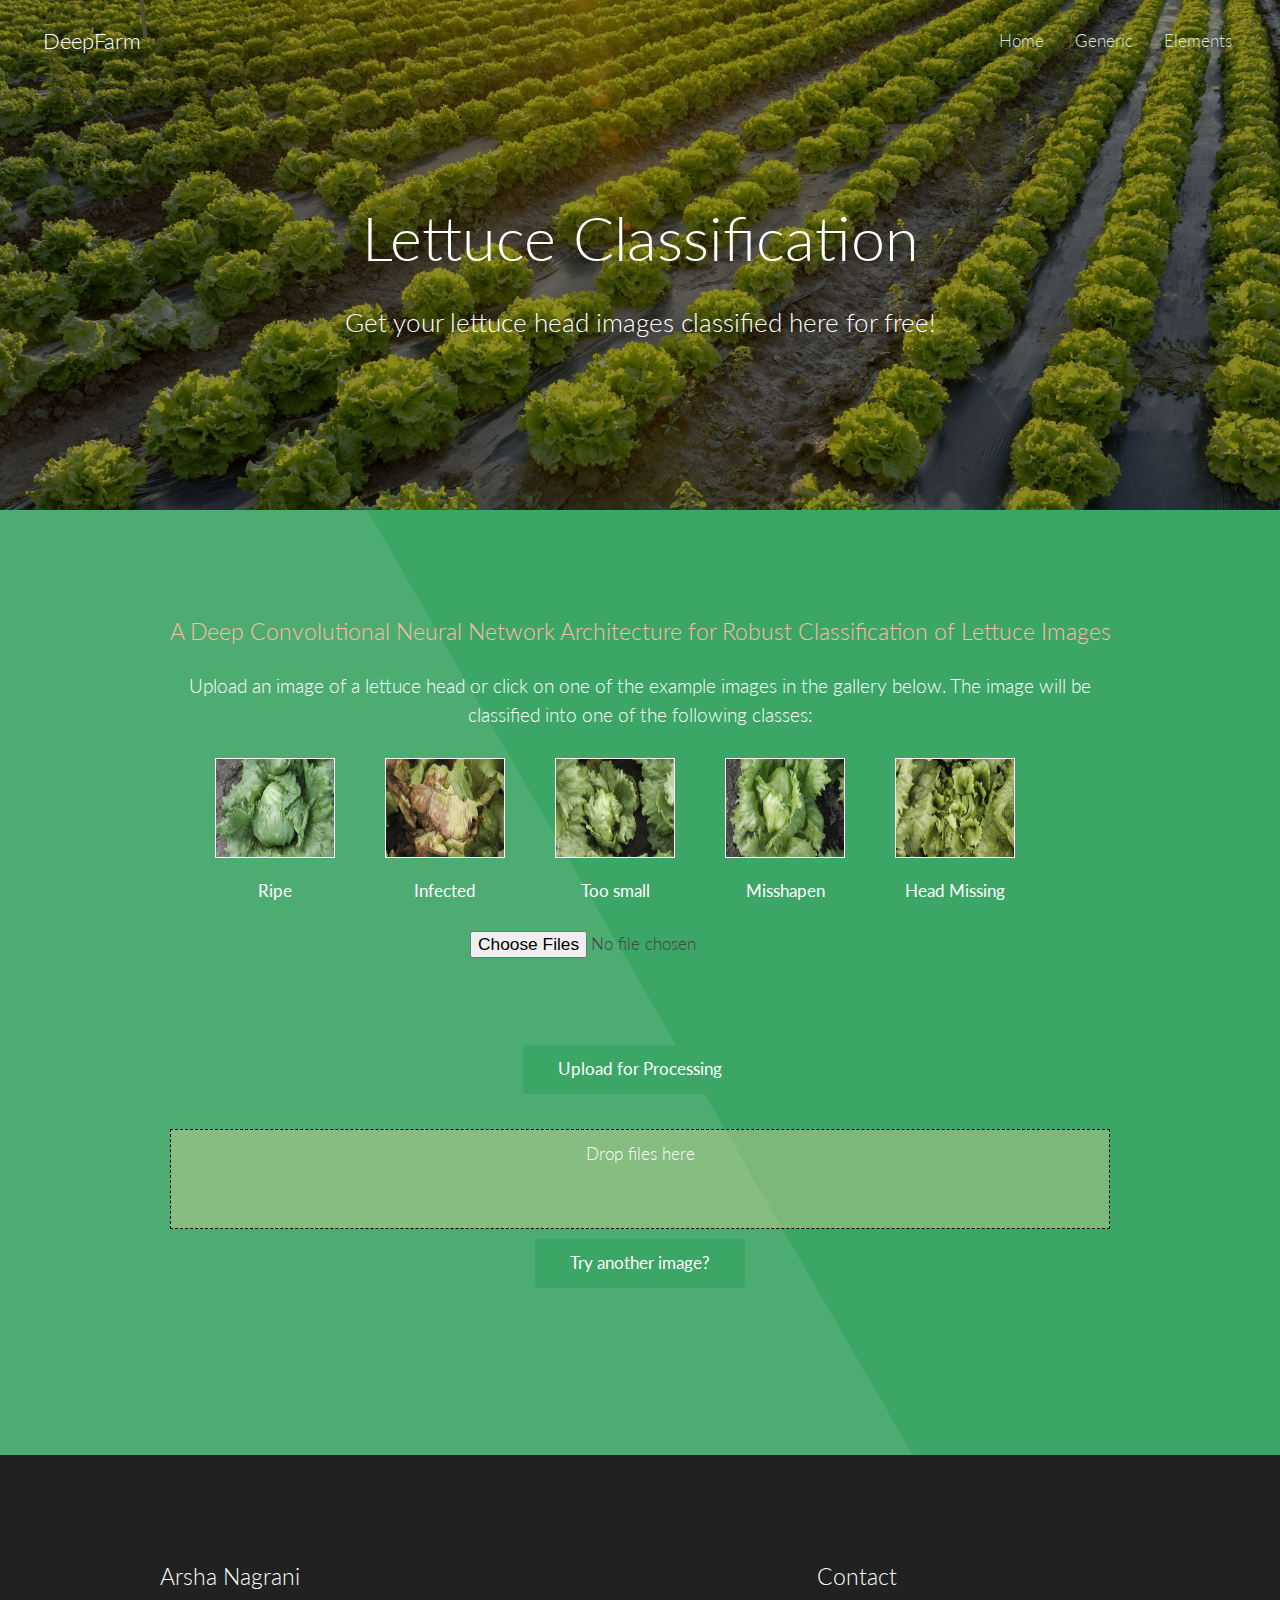
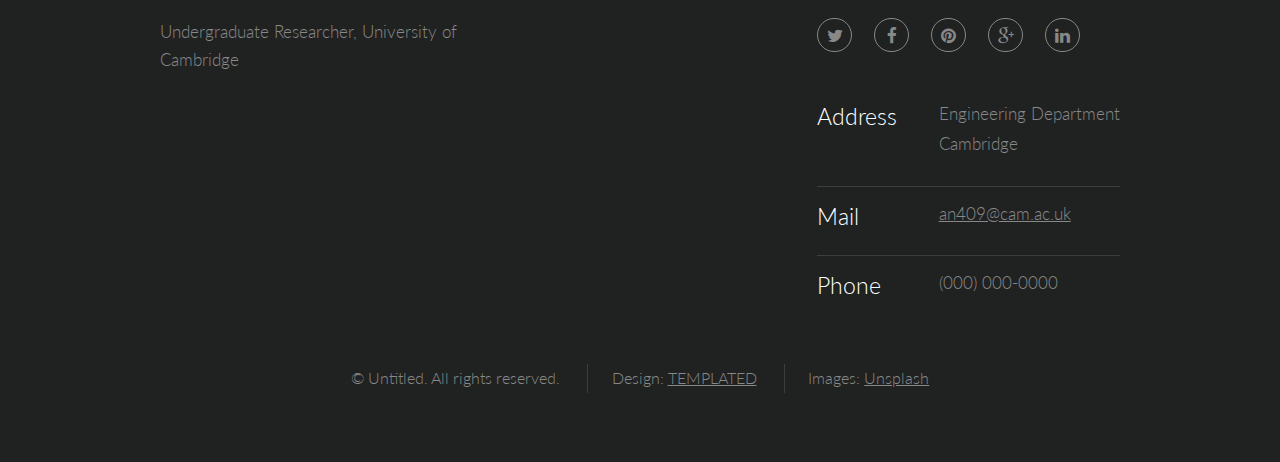
<file: index.html>
<!DOCTYPE html>
<!--
	Interphase by TEMPLATED
	templated.co @templatedco
	Released for free under the Creative Commons Attribution 3.0 license (templated.co/license)
-->
<html lang="en">
	<head>
		<meta charset="UTF-8">
		<title>Lettuce Classification</title>
		<meta http-equiv="content-type" content="text/html; charset=utf-8" />
		<meta name="description" content="" />
		<meta name="keywords" content="" />
		<!--[if lte IE 8]><script src="css/ie/html5shiv.js"></script><![endif]-->
		<script src="js/jquery.min.js"></script>
		<script src="js/skel.min.js"></script>
		<script src="js/skel-layers.min.js"></script>
		<script src="js/init.js"></script>
		<noscript>
			<link rel="stylesheet" href="css/skel.css" />
			<link rel="stylesheet" href="css/style.css" />
			<link rel="stylesheet" href="css/style-xlarge.css" />
		</noscript>
		<!--[if lte IE 8]><link rel="stylesheet" href="css/ie/v8.css" /><![endif]-->
		<style>
		div.img {
		    margin: 10px;
		    padding: 10px;
		    height: auto;
		    width: auto;
		    float: left;
		    text-align: center;
		}

		div.img img {
		    display: inline;
		    margin: 5px;
		    border: 1px solid #ffffff;
		}

		div.img a:hover img {
		    border:1px solid #0000ff;
		}

		div.desc {
		    text-align: center;
		    font-weight: normal;
		    width: 120px;
		    margin: 5px;
		}
		#drop_zone{
			margin: 10px;
		    	padding: 10px;
			width:auto;
			height:100px;
			background-color:rgba(221,214,155,0.4);
			border:1px dashed black;
			text-align:center;
			float: center;
		}
		#op{
		  width:300px;
		  height:300px;
		  overflow:auto;
		  background-color:rgba(221,214,221,0.3);
		  border:1px dashed black;
		}
		 .thumb {
		    height: 75px;
		    border: 1px solid #000;
		    margin: 10px 5px 0 0;
		  }

		#contact {
			float: right
			}
		</style>
	</head>
	<body class="landing">
	

		<!-- Header -->
			<header id="header">
				<h1><a href="index.html">DeepFarm</a></h1>
				<nav id="nav">
					<ul>
						<li><a href="index.html">Home</a></li>
						<li><a href="generic.html">Generic</a></li>
						<li><a href="elements.html">Elements</a></li>
					</ul>
				</nav>
			</header>

		<!-- Banner -->
			<section id="banner">
				<h2>Lettuce Classification</h2>
				<p>Get your lettuce head images classified here for free!</p>
			</section>

		<!-- One -->
			<section id="demo" class="wrapper style1 align-center">
				<div class="container">
					<header>
						<h3 style="color:#FBA;">A Deep Convolutional Neural Network Architecture for Robust Classification of Lettuce Images</h3>
						<p style="margin:0 0 0.2em 0;">Upload an image of a lettuce head or click on one of the example images in the gallery below.  The image will be classified into one of the following classes:</p>
					<div id="legend">
						<div class="img">
						  <a target="_blank" href="klematis_big.htm">
						    <img src="images/ripe.jpg" width="120" height="100">
						  </a>
						  <div class="desc">Ripe</div>
						</div>
						<div class="img">
						  <a target="_blank" href="klematis2_big.htm">
						    <img src="images/infected.jpg" width="120" height="100">
						  </a>
						  <div class="desc">Infected</div>
						</div>
						<div class="img">
						  <a target="_blank" href="klematis3_big.htm">
						   <img src="images/toosmall.jpg" width="120" height="100">
						  </a>
						  <div class="desc">Too small</div>
						</div>
						<div class="img">
						  <a target="_blank" href="klematis4_big.htm">
						    <img src="images/misshapen.jpg" width="120" height="100">
						  </a>
						  <div class="desc">Misshapen</div>
						</div>
						<div class="img">
						  <a target="_blank" href="klematis4_big.htm">
						     <img src="images/missinghead.jpg" width="120" height="100">
						  </a>
						  <div class="desc">Head Missing</div>
						</div>
					</div>


					</header>

					<br/><br/>
					<div class="input_image_container" id="input_image_container">
						<div class="image_upload_div" id="image_upload_div">
							<form action="file:///home/viorik/workspace/UROP/website%20/index.html#demo" method="POST" enctype="multipart/form-data">
								<input type="file"  id = "files" name = "files[]" onchange="viewImage()" multiple />
<br/>
								<output id="list"></output>
								<br/> <br/> <br/>
								<input class="btn-block btn-lg" type="submit" name="submit" id = "uploadButton" value="Upload for Processing" onclick="show_loading_form()"/>
							</form>
						</div>

					<div id="drop_zone">Drop files here</div>
					<output id="list2"></output>
					
<script type="text/javascript">


 function handleFileSelect(evt) {
    var files = evt.target.files; // FileList object

    // Loop through the FileList and render image files as thumbnails.
    for (var i = 0, f; f = files[i]; i++) {

      // Only process image files.
      if (!f.type.match('image.*')) {
        continue;
      }

      var reader = new FileReader();

      // Closure to capture the file information.
      reader.onload = (function(theFile) {
        return function(e) {
          // Render thumbnail.
          var span = document.createElement('span');
          span.innerHTML = ['<img class="thumb" src="', e.target.result,
                            '" title="', escape(theFile.name), '"/>'].join('');
          document.getElementById('list').insertBefore(span, null);
        };
      })(f);

      // Read in the image file as a data URL.
      reader.readAsDataURL(f);
    }
  }

  document.getElementById('files').addEventListener('change', handleFileSelect, false);

/*
function handleFileSelect(evt) {

    evt.stopPropagation();
    evt.preventDefault();

    var files = evt.dataTransfer.files; // FileList object.

    // files is a FileList of File objects. List some properties.
    var output = [];
    for (var i = 0, f; f = files[i]; i++) {
      output.push('<li><strong>', escape(f.name), '</strong> (', f.type || 'n/a', ') - ',
                  f.size, ' bytes, last modified: ',
                  f.lastModifiedDate ? f.lastModifiedDate.toLocaleDateString() : 'n/a',
                  '</li>');
    }
    document.getElementById('list2').innerHTML = '<ul>' + output.join('') + '</ul>';
  }

  function handleDragOver(evt) {
    evt.stopPropagation();
    evt.preventDefault();
    evt.dataTransfer.dropEffect = 'copy'; // Explicitly show this is a copy.
  }

  // Setup the dnd listeners.
  var dropZone = document.getElementById('drop_zone');
  dropZone.addEventListener('dragover', handleDragOver, false);
  dropZone.addEventListener('drop', handleFileSelect, false);


function viewImage(evt){
	var file = document.getElementById("file1");
	if (file) {
		//getAsText(file);
		alert("Name: " + file.name + "\n" + "Last Modified Date :" + file.lastModifiedDate);
	    }
}

/*function startReadFromDrag(evt) {
    var file = evt.dataTransfer.files[0];
    if (file) {
          getAsText(file);
        var fileAttr = "Name: " + file.name + "\n" + "Last Modified Date :" + file.lastModifiedDate;
        $("#draghere").text(fileAttr);
        alert(fileAttr);

    }
    evt.stopPropagation();
    evt.preventDefault();
}

var dropingDiv = document.getElementById("draghere");
dropingDiv.addEventListener("dragover", domagic, false);
dropingDiv.addEventListener("drop", startReadFromDrag, false);


function getAsText(readFile) {
    var reader = new FileReader();
    reader.readAsText(readFile, "UTF-8″);
    reader.onload = loaded;
}
function loaded(evt) {
    alert("File Loaded Successfully");
    var fileString = evt.target.result;
    $("#op").text(fileString);
}
*/

</script>


  						<div class="image_display_div" id="image_display_div">
					   		<form action="file:///home/viorik/workspace/UROP/website%20/index.html#demo" method="POST" enctype="multipart/form-data">
								<input class="btn-block btn-lg" type="submit" name="restart" id = "uploadButton" value="Try another image?" onclick="show_loading_form()" />
							</form>
						</div>



					</div>

<div class="row">
					<section class="feature 6u 12u(small)">
						<!-- Input Image Panel --> 
						<div class="input_image_container" id="input_image_container">
						   <div class="image_display_div" id="image_display_div">
							   <form action="file:///home/viorik/workspace/UROP/website%20/index.html#demo" method="POST" enctype="multipart/form-data">
									<img id = "display_image" style="width:100%; height:auto;"/>
								</form>
							</div>
						   
						   
						   
							<script type="text/javascript"> show_upload_form(); </script>							
						</div>
					</section>
					<section class="feature 6u 12u(small)">
						<img id = "result_image" style="width:100%; height:auto;"/>
					</section>
				</row>
		
			
				<br/>
			</div>
				

				</div>
			</section>





<script type='text/javascript'>
		$(function(){
			//Maps your button click event to the File Upload click event
			$("#chooseImageMessage").click(function () {
				 $("#file1").trigger('click');
			});
		});
		
		// ---------------------------------------------------------------------
			// DISPLAYING NEW OUTPUT
			function displayNewOutput(flag)
			{
				//var temp1 = document.getElementById("progressDiv"); 
				//temp1.style.visibility="hidden"; 
				
				// Make all the images in the bottom panel deselected 
				for (i = 1; i <=10; i++)
				{
					strId = "example_image_" + i.toString(); 
					document.getElementById(strId).style.opacity = 1; 
				}
			
			}
		
	</script>
 <script type="text/javascript">
		function alertFilename(input)
		{
			var thefile = document.getElementById('file1');
			var str = thefile.value; 
			getAsImage(thefile);
			alert(str);
			var n = str.lastIndexOf("/");
			if (n == -1)
			{
				 n = str.lastIndexOf("\\");
			}
			var l = str.length; 
			var imgname = str.substring(n+1, l);

			// Display in the clickable Span 
			var s = document.getElementById("chooseImageMessage"); 
			if (imgname.length >= 30)
			{
				s.innerHTML = imgname.substring(0,27); 
			}
			else
			{
				s.innerHTML = imgname.substring(0,29); 
			}
			
			if (imgname.length == 0)
			{
				s.innerHTML = 'Click to Choose Image'; 
			}
		}
		
    </script>

		<!-- Two 
			<section id="two" class="wrapper style2 align-center">
				<div class="container">
					<header>
						<h2>Lorem ipsum dolor sit</h2>
						<p>Lorem ipsum dolor sit amet, consectetur adipisicing elit. Distinctio, autem.</p>
					</header>
					<div class="row">
						<section class="feature 6u 12u$(small)">
							<img class="image fit" src="images/pic01.jpg" alt="" />
							<h3 class="title">Lorem ipsum dolor</h3>
							<p>Lorem ipsum dolor sit amet, consectetur adipisicing elit. Dolore ipsa voluptate, quae quibusdam. Doloremque similique, reiciendis sit quibusdam aperiam? Lorem ipsum dolor sit amet, consectetur adipisicing elit.</p>
						</section>
						<section class="feature 6u$ 12u$(small)">
							<img class="image fit" src="images/pic02.jpg" alt="" />
							<h3 class="title">Esse, fugiat, in</h3>
							<p>Natus perspiciatis fugit illum porro iusto fuga nam voluptas minima voluptates deserunt, veniam reiciendis harum repellat necessitatibus. Animi, adipisci qui. Lorem ipsum dolor sit amet, consectetur adipisicing elit.</p>
						</section>
						<section class="feature 6u 12u$(small)">
							<img class="image fit" src="images/pic03.jpg" alt="" />
							<h3 class="title">Voluptates, repudiandae, dolor</h3>
							<p>Voluptatibus repellendus tempora, quia! Consequuntur atque, rerum quis, ullam labore officiis ipsa beatae dolore, assumenda eos harum repudiandae, qui ab! Lorem ipsum dolor sit amet, consectetur adipisicing elit.</p>
						</section>
						<section class="feature 6u$ 12u$(small)">
							<img class="image fit" src="images/pic04.jpg" alt="" />
							<h3 class="title">Eveniet, reiciendis, veniam</h3>
							<p>Rem nulla molestiae inventore quibusdam repudiandae doloremque eveniet ullam, qui autem possimus saepe laudantium numquam sapiente vel. Repudiandae, nihil tempore. Lorem ipsum dolor sit amet, consectetur adipisicing elit.</p>
						</section>
					</div>
					<footer>
						<ul class="actions">
							<li>
								<a href="#" class="button alt big">Learn More</a>
							</li>
						</ul>
					</footer>
				</div>
			</section>

-->

		<!-- Footer -->
			<footer id="footer">
				<div class="container">
					<div class="row">
						<section class="4u 6u(medium) 12u$(small)" >
							<h3>Arsha Nagrani</h3>
							<p> Undergraduate Researcher, University of Cambridge</p>
							
						</section>
						<section class="4u$ 12u$(medium) 12u$(small)" id="contact">
							<h3>Contact</h3>
							<ul class="icons">
								<li><a href="#" class="icon rounded fa-twitter"><span class="label">Twitter</span></a></li>
								<li><a href="#" class="icon rounded fa-facebook"><span class="label">Facebook</span></a></li>
								<li><a href="#" class="icon rounded fa-pinterest"><span class="label">Pinterest</span></a></li>
								<li><a href="#" class="icon rounded fa-google-plus"><span class="label">Google+</span></a></li>
								<li><a href="#" class="icon rounded fa-linkedin"><span class="label">LinkedIn</span></a></li>
							</ul>
							<ul class="tabular">
								<li>
									<h3>Address</h3>
									Engineering Department<br>
									Cambridge
								</li>
								<li>
									<h3>Mail</h3>
									<a href="#">an409@cam.ac.uk</a>
								</li>
								<li>
									<h3>Phone</h3>
									(000) 000-0000
								</li>
							</ul>
						</section>
					</div>
					<ul class="copyright">
						<li>&copy; Untitled. All rights reserved.</li>
						<li>Design: <a href="http://templated.co">TEMPLATED</a></li>
						<li>Images: <a href="http://unsplash.com">Unsplash</a></li>
					</ul>
				</div>
			</footer>

	</body>
</html>
</file>
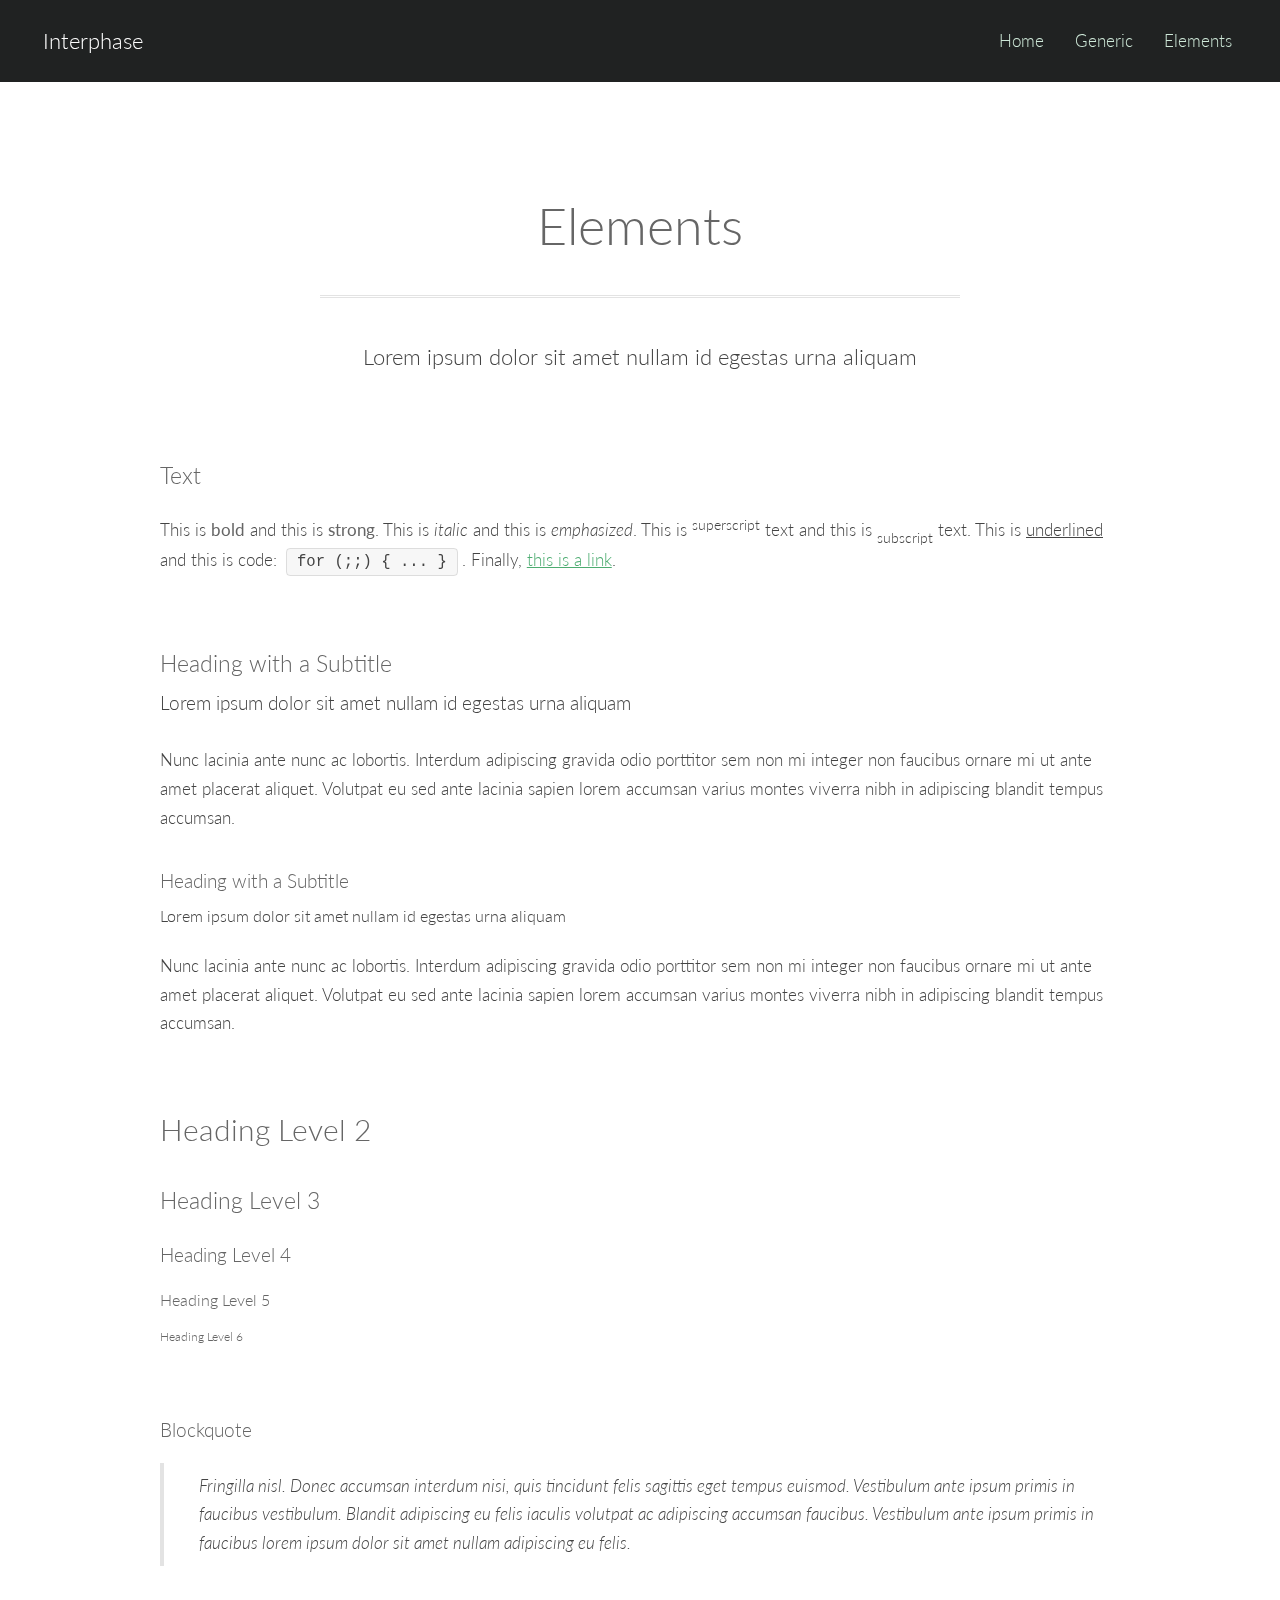
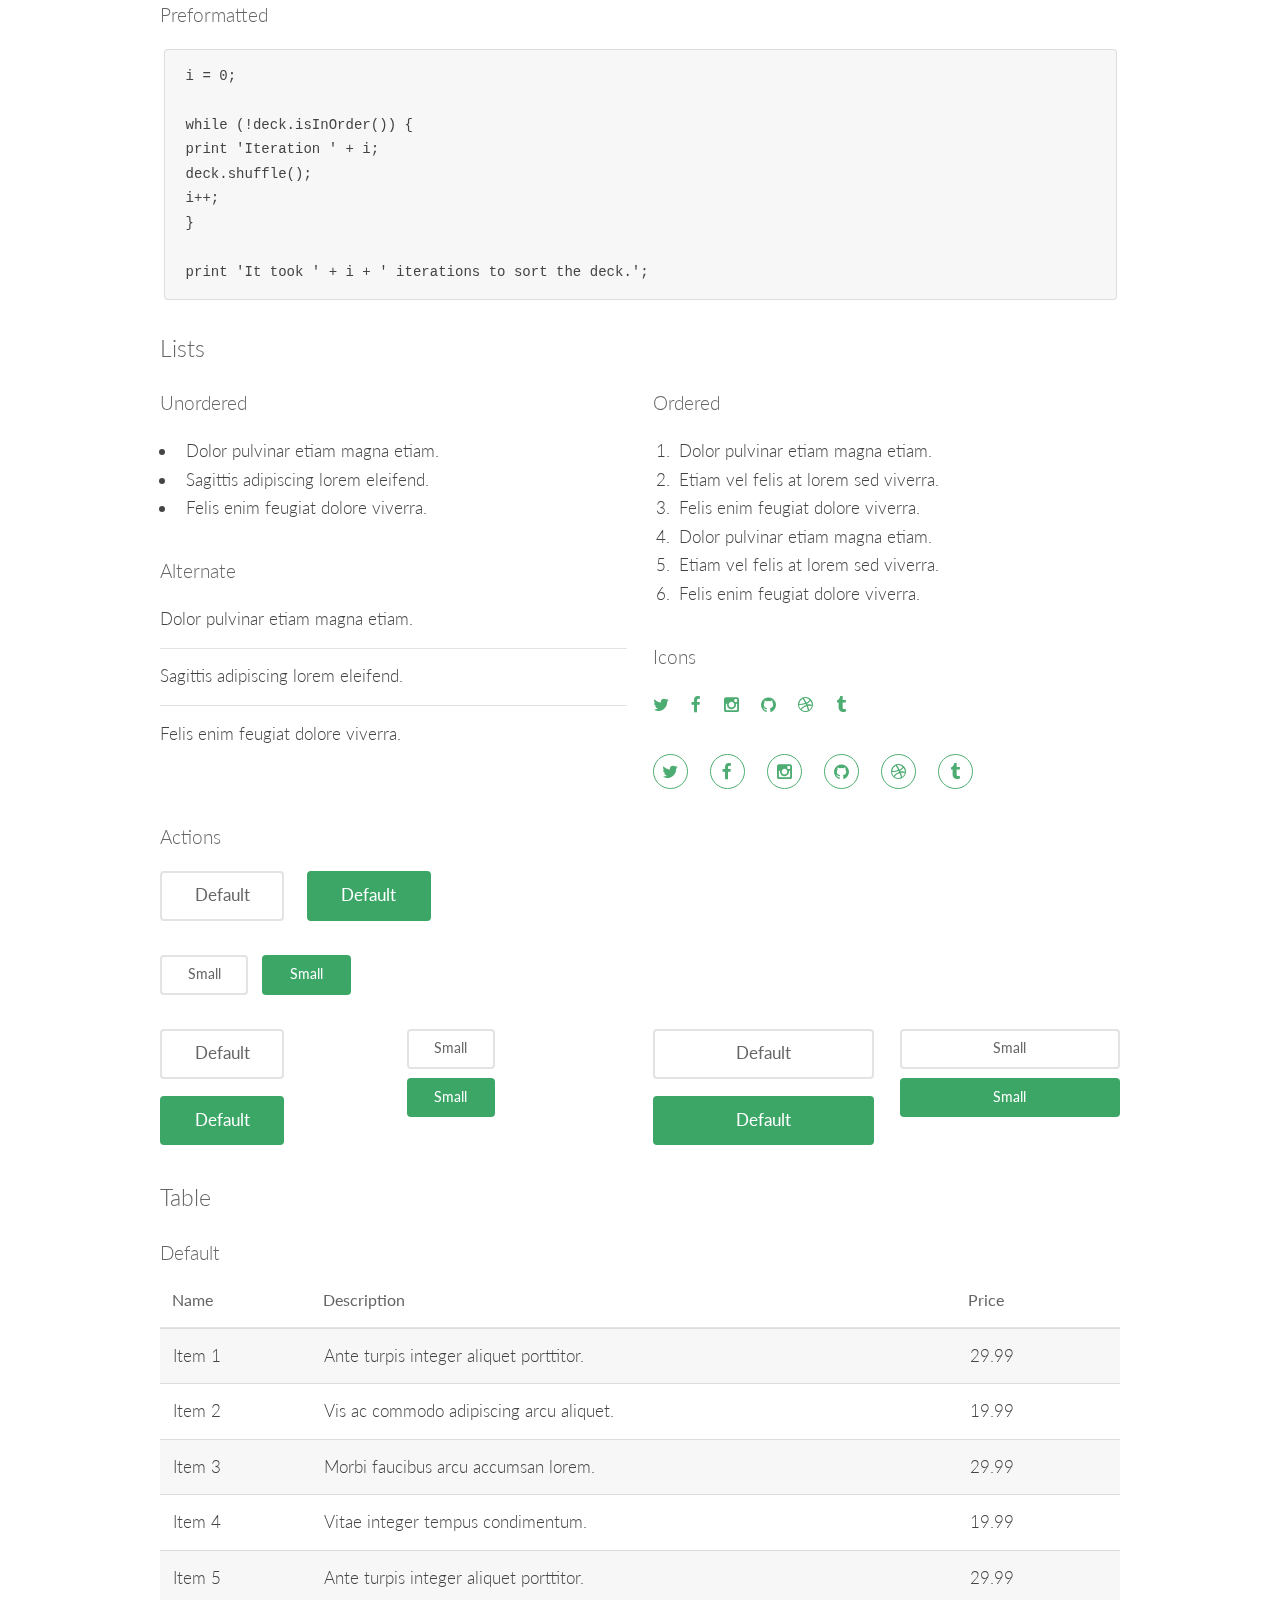
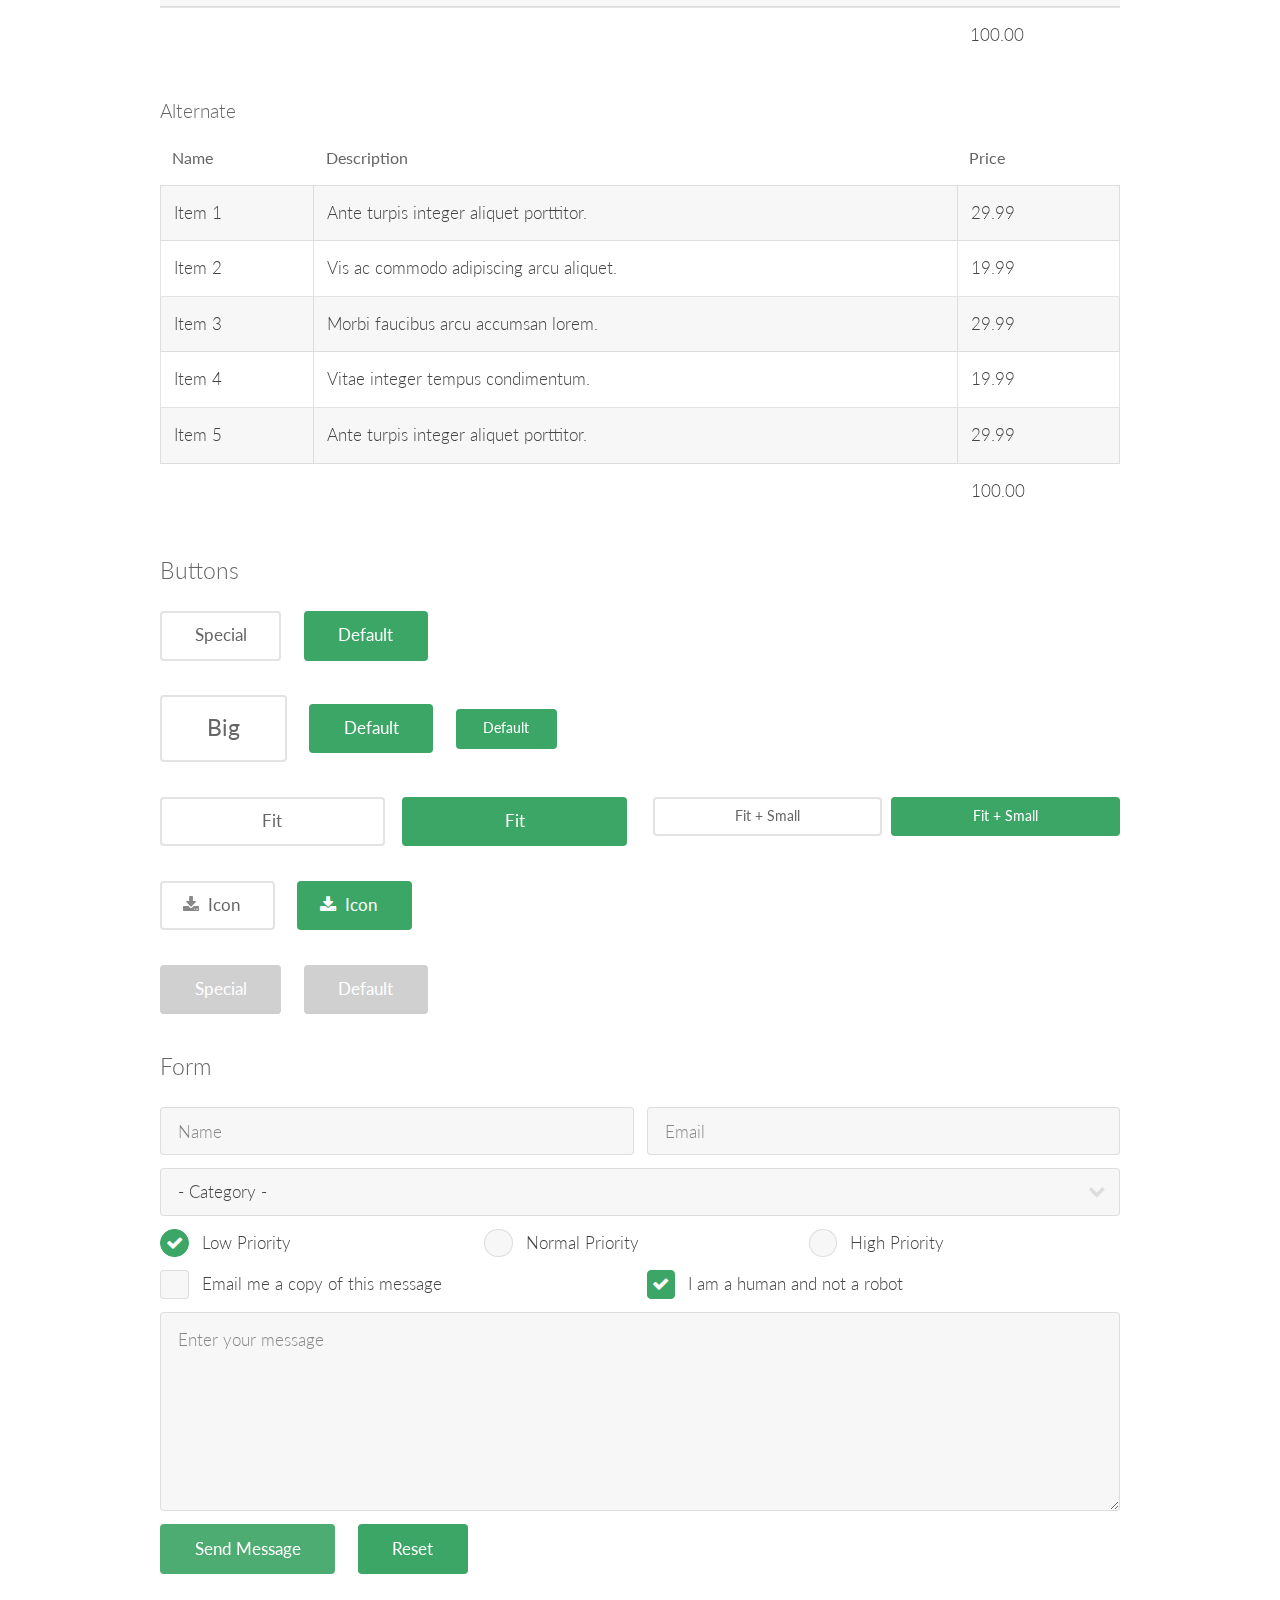
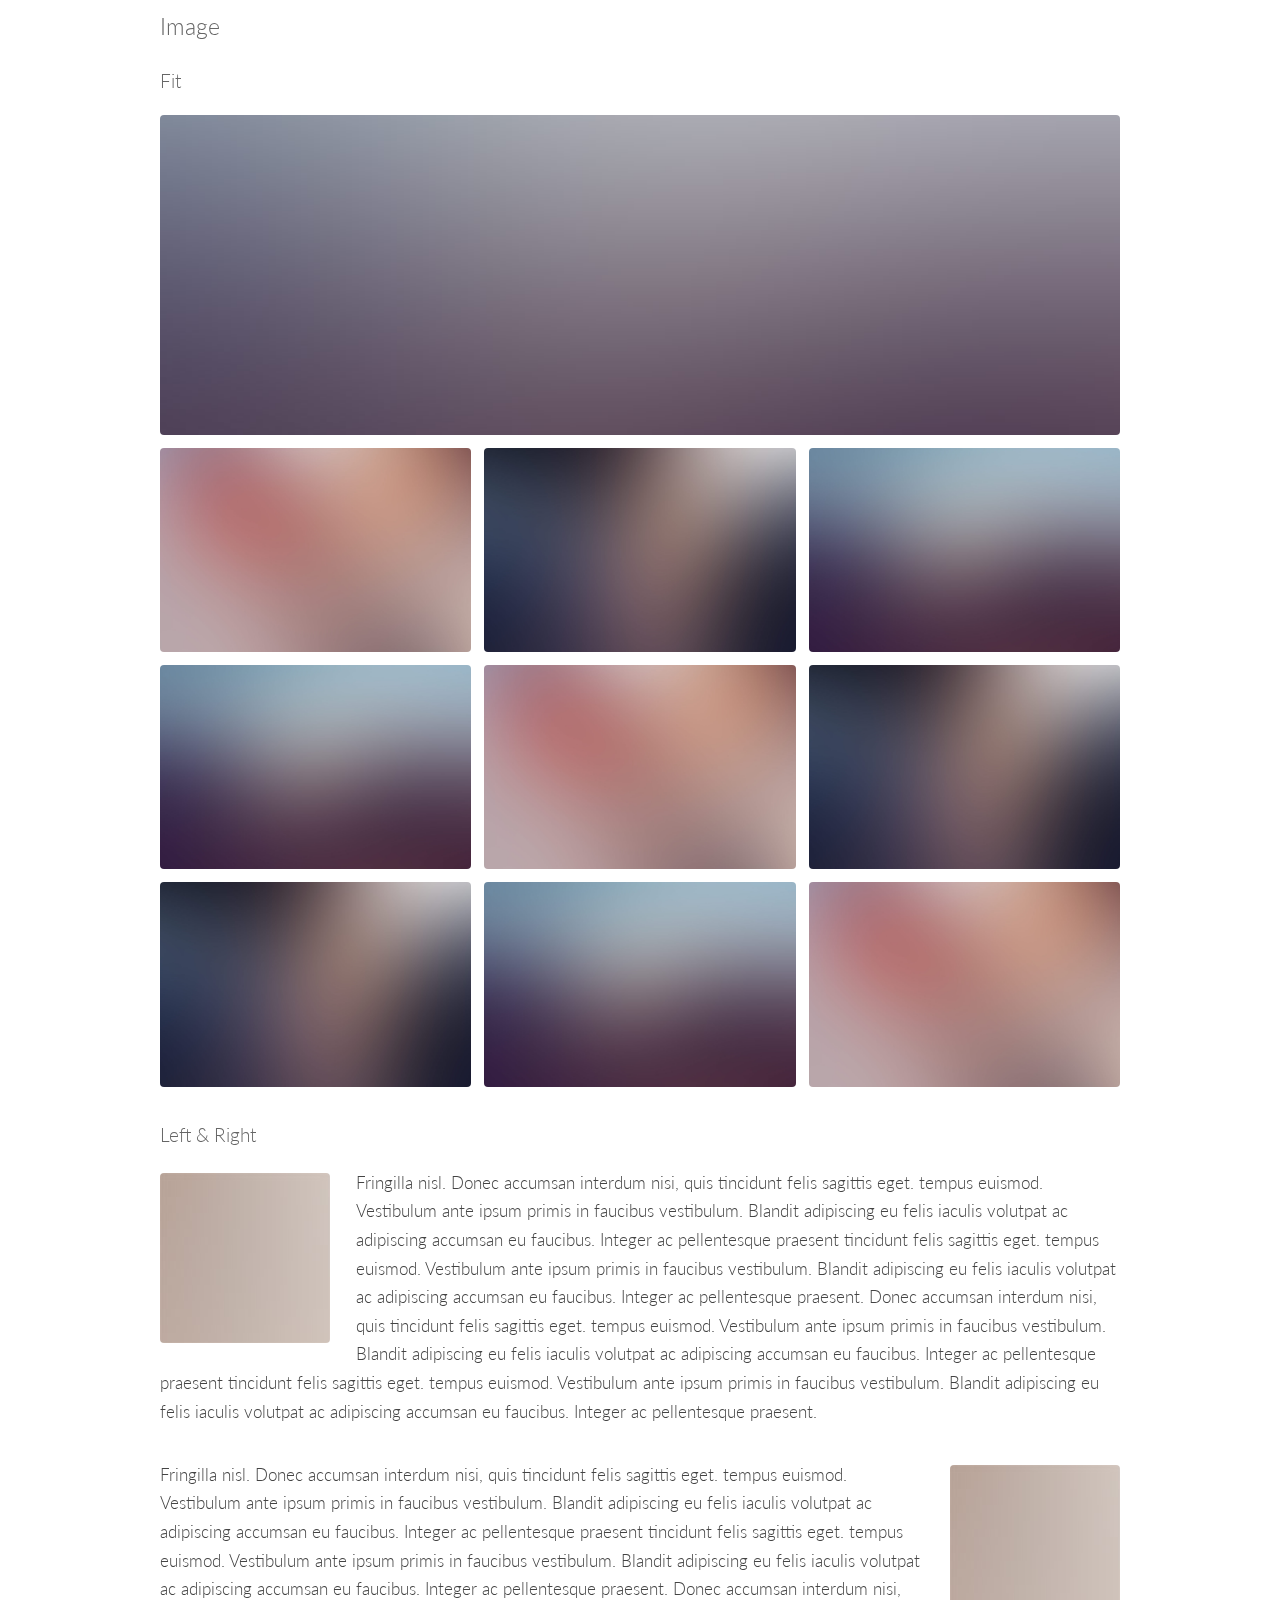
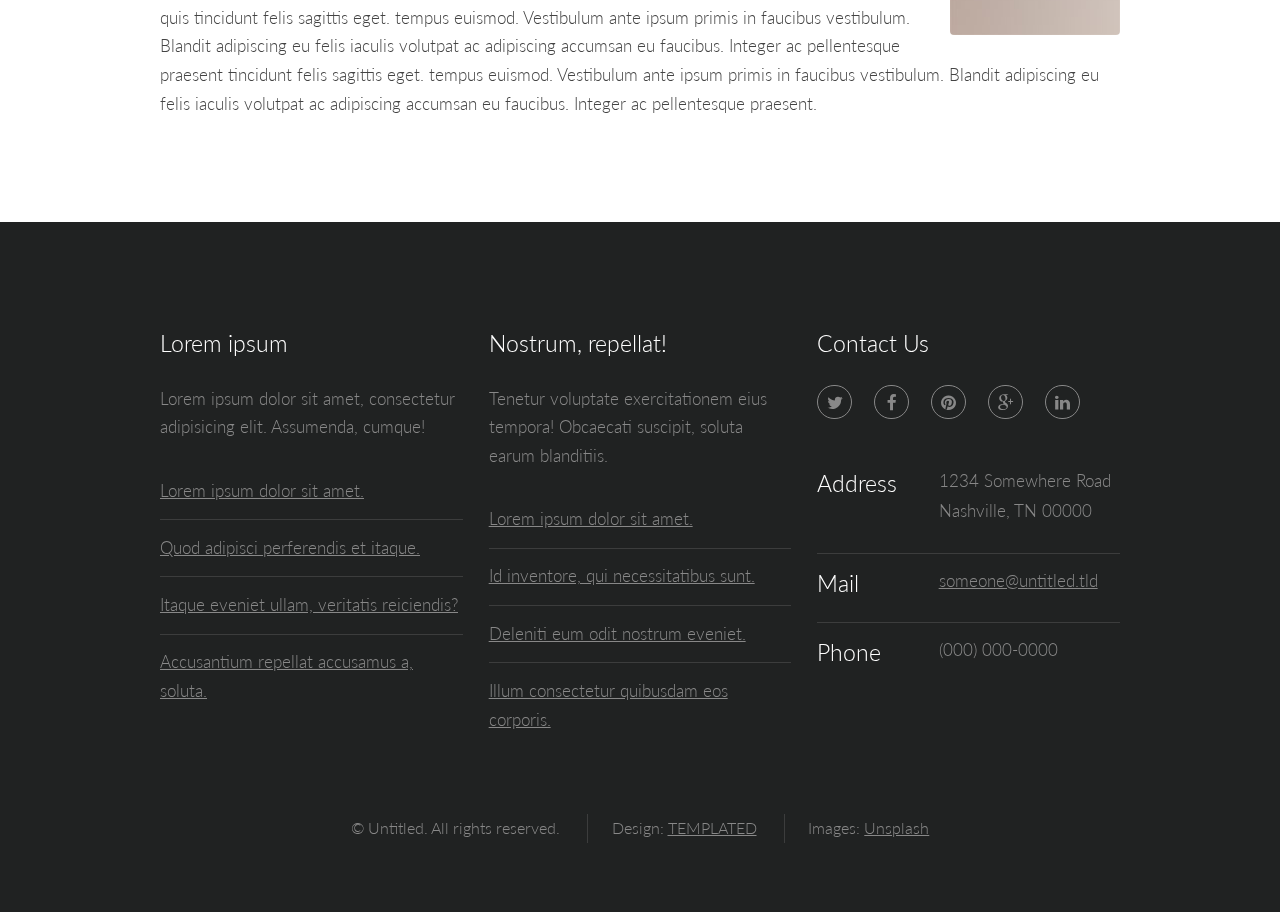
<file: elements.html>
<!DOCTYPE html>
<!--
	Interphase by TEMPLATED
	templated.co @templatedco
	Released for free under the Creative Commons Attribution 3.0 license (templated.co/license)
-->
<html lang="en">
	<head>
		<meta charset="UTF-8">
		<title>Elements - Interphase by TEMPLATED</title>
		<meta http-equiv="content-type" content="text/html; charset=utf-8" />
		<meta name="description" content="" />
		<meta name="keywords" content="" />
		<!--[if lte IE 8]><script src="css/ie/html5shiv.js"></script><![endif]-->
		<script src="js/jquery.min.js"></script>
		<script src="js/skel.min.js"></script>
		<script src="js/skel-layers.min.js"></script>
		<script src="js/init.js"></script>
		<noscript>
			<link rel="stylesheet" href="css/skel.css" />
			<link rel="stylesheet" href="css/style.css" />
			<link rel="stylesheet" href="css/style-xlarge.css" />
		</noscript>
		<!--[if lte IE 8]><link rel="stylesheet" href="css/ie/v8.css" /><![endif]-->
	</head>
	<body>

		<!-- Header -->
			<header id="header">
				<h1><a href="index.html">Interphase</a></h1>
				<nav id="nav">
					<ul>
						<li><a href="index.html">Home</a></li>
						<li><a href="generic.html">Generic</a></li>
						<li><a href="elements.html">Elements</a></li>
					</ul>
				</nav>
			</header>

		<!-- Main -->
			<section id="main" class="wrapper">
				<div class="container">

					<header class="major">
						<h2>Elements</h2>
						<p>Lorem ipsum dolor sit amet nullam id egestas urna aliquam</p>
					</header>

					<!-- Text -->
						<section>
							<h3>Text</h3>
							<p>This is <b>bold</b> and this is <strong>strong</strong>. This is <i>italic</i> and this is <em>emphasized</em>.
							This is <sup>superscript</sup> text and this is <sub>subscript</sub> text.
							This is <u>underlined</u> and this is code: <code>for (;;) { ... }</code>. Finally, <a href="#">this is a link</a>.</p>

							<hr />

							<header>
								<h3>Heading with a Subtitle</h3>
								<p>Lorem ipsum dolor sit amet nullam id egestas urna aliquam</p>
							</header>
							<p>Nunc lacinia ante nunc ac lobortis. Interdum adipiscing gravida odio porttitor sem non mi integer non faucibus ornare mi ut ante amet placerat aliquet. Volutpat eu sed ante lacinia sapien lorem accumsan varius montes viverra nibh in adipiscing blandit tempus accumsan.</p>
							<header>
								<h4>Heading with a Subtitle</h4>
								<p>Lorem ipsum dolor sit amet nullam id egestas urna aliquam</p>
							</header>
							<p>Nunc lacinia ante nunc ac lobortis. Interdum adipiscing gravida odio porttitor sem non mi integer non faucibus ornare mi ut ante amet placerat aliquet. Volutpat eu sed ante lacinia sapien lorem accumsan varius montes viverra nibh in adipiscing blandit tempus accumsan.</p>

							<hr />

							<h2>Heading Level 2</h2>
							<h3>Heading Level 3</h3>
							<h4>Heading Level 4</h4>
							<h5>Heading Level 5</h5>
							<h6>Heading Level 6</h6>

							<hr />

							<h4>Blockquote</h4>
							<blockquote>Fringilla nisl. Donec accumsan interdum nisi, quis tincidunt felis sagittis eget tempus euismod. Vestibulum ante ipsum primis in faucibus vestibulum. Blandit adipiscing eu felis iaculis volutpat ac adipiscing accumsan faucibus. Vestibulum ante ipsum primis in faucibus lorem ipsum dolor sit amet nullam adipiscing eu felis.</blockquote>

							<h4>Preformatted</h4>
							<pre><code>i = 0;

while (!deck.isInOrder()) {
print 'Iteration ' + i;
deck.shuffle();
i++;
}

print 'It took ' + i + ' iterations to sort the deck.';</code></pre>
						</section>

					<!-- Lists -->
						<section>
							<h3>Lists</h3>
							<div class="row">
								<div class="6u 12u(small)">

									<h4>Unordered</h4>
									<ul>
										<li>Dolor pulvinar etiam magna etiam.</li>
										<li>Sagittis adipiscing lorem eleifend.</li>
										<li>Felis enim feugiat dolore viverra.</li>
									</ul>

									<h4>Alternate</h4>
									<ul class="alt">
										<li>Dolor pulvinar etiam magna etiam.</li>
										<li>Sagittis adipiscing lorem eleifend.</li>
										<li>Felis enim feugiat dolore viverra.</li>
									</ul>

								</div>
								<div class="6u 12u(small)">

									<h4>Ordered</h4>
									<ol>
										<li>Dolor pulvinar etiam magna etiam.</li>
										<li>Etiam vel felis at lorem sed viverra.</li>
										<li>Felis enim feugiat dolore viverra.</li>
										<li>Dolor pulvinar etiam magna etiam.</li>
										<li>Etiam vel felis at lorem sed viverra.</li>
										<li>Felis enim feugiat dolore viverra.</li>
									</ol>

									<h4>Icons</h4>
									<ul class="icons">
										<li><a href="#" class="icon fa-twitter"><span class="label">Twitter</span></a></li>
										<li><a href="#" class="icon fa-facebook"><span class="label">Facebook</span></a></li>
										<li><a href="#" class="icon fa-instagram"><span class="label">Instagram</span></a></li>
										<li><a href="#" class="icon fa-github"><span class="label">Github</span></a></li>
										<li><a href="#" class="icon fa-dribbble"><span class="label">Dribbble</span></a></li>
										<li><a href="#" class="icon fa-tumblr"><span class="label">Tumblr</span></a></li>
									</ul>
									<ul class="icons">
										<li><a href="#" class="icon rounded fa-twitter"><span class="label">Twitter</span></a></li>
										<li><a href="#" class="icon rounded fa-facebook"><span class="label">Facebook</span></a></li>
										<li><a href="#" class="icon rounded fa-instagram"><span class="label">Instagram</span></a></li>
										<li><a href="#" class="icon rounded fa-github"><span class="label">Github</span></a></li>
										<li><a href="#" class="icon rounded fa-dribbble"><span class="label">Dribbble</span></a></li>
										<li><a href="#" class="icon rounded fa-tumblr"><span class="label">Tumblr</span></a></li>
									</ul>

								</div>
							</div>

							<h4>Actions</h4>
							<ul class="actions">
								<li><a href="#" class="button alt">Default</a></li>
								<li><a href="#" class="button">Default</a></li>
							</ul>
							<ul class="actions small">
								<li><a href="#" class="button alt small">Small</a></li>
								<li><a href="#" class="button small">Small</a></li>
							</ul>
							<div class="row">
								<div class="3u 6u(medium) 12u$(small)">
									<ul class="actions vertical">
										<li><a href="#" class="button alt">Default</a></li>
										<li><a href="#" class="button">Default</a></li>
									</ul>
								</div>
								<div class="3u 6u$(medium) 12u$(small)">
									<ul class="actions vertical small">
										<li><a href="#" class="button alt small">Small</a></li>
										<li><a href="#" class="button small">Small</a></li>
									</ul>
								</div>
								<div class="3u 6u(medium) 12u$(small)">
									<ul class="actions vertical">
										<li><a href="#" class="button alt fit">Default</a></li>
										<li><a href="#" class="button fit">Default</a></li>
									</ul>
								</div>
								<div class="3u 6u$(medium) 12u$(small)">
									<ul class="actions vertical small">
										<li><a href="#" class="button alt small fit">Small</a></li>
										<li><a href="#" class="button small fit">Small</a></li>
									</ul>
								</div>
							</div>
						</section>

					<!-- Table -->
						<section>
							<h3>Table</h3>
							<h4>Default</h4>
							<div class="table-wrapper">
								<table>
									<thead>
										<tr>
											<th>Name</th>
											<th>Description</th>
											<th>Price</th>
										</tr>
									</thead>
									<tbody>
										<tr>
											<td>Item 1</td>
											<td>Ante turpis integer aliquet porttitor.</td>
											<td>29.99</td>
										</tr>
										<tr>
											<td>Item 2</td>
											<td>Vis ac commodo adipiscing arcu aliquet.</td>
											<td>19.99</td>
										</tr>
										<tr>
											<td>Item 3</td>
											<td> Morbi faucibus arcu accumsan lorem.</td>
											<td>29.99</td>
										</tr>
										<tr>
											<td>Item 4</td>
											<td>Vitae integer tempus condimentum.</td>
											<td>19.99</td>
										</tr>
										<tr>
											<td>Item 5</td>
											<td>Ante turpis integer aliquet porttitor.</td>
											<td>29.99</td>
										</tr>
									</tbody>
									<tfoot>
										<tr>
											<td colspan="2"></td>
											<td>100.00</td>
										</tr>
									</tfoot>
								</table>
							</div>
							<h4>Alternate</h4>
							<div class="table-wrapper">
								<table class="alt">
									<thead>
										<tr>
											<th>Name</th>
											<th>Description</th>
											<th>Price</th>
										</tr>
									</thead>
									<tbody>
										<tr>
											<td>Item 1</td>
											<td>Ante turpis integer aliquet porttitor.</td>
											<td>29.99</td>
										</tr>
										<tr>
											<td>Item 2</td>
											<td>Vis ac commodo adipiscing arcu aliquet.</td>
											<td>19.99</td>
										</tr>
										<tr>
											<td>Item 3</td>
											<td> Morbi faucibus arcu accumsan lorem.</td>
											<td>29.99</td>
										</tr>
										<tr>
											<td>Item 4</td>
											<td>Vitae integer tempus condimentum.</td>
											<td>19.99</td>
										</tr>
										<tr>
											<td>Item 5</td>
											<td>Ante turpis integer aliquet porttitor.</td>
											<td>29.99</td>
										</tr>
									</tbody>
									<tfoot>
										<tr>
											<td colspan="2"></td>
											<td>100.00</td>
										</tr>
									</tfoot>
								</table>
							</div>
						</section>

					<!-- Buttons -->
						<section>
							<h3>Buttons</h3>
							<ul class="actions">
								<li><a href="#" class="button alt">Special</a></li>
								<li><a href="#" class="button">Default</a></li>
							</ul>
							<ul class="actions">
								<li><a href="#" class="button alt big">Big</a></li>
								<li><a href="#" class="button">Default</a></li>
								<li><a href="#" class="button small">Default</a></li>
							</ul>
							<div class="row">
								<div class="6u 12u$(small)">
									<ul class="actions fit">
										<li><a href="#" class="button alt fit">Fit</a></li>
										<li><a href="#" class="button fit">Fit</a></li>
									</ul>
								</div>
								<div class="6u$ 12u$(small)">
									<ul class="actions fit small">
										<li><a href="#" class="button alt fit small">Fit + Small</a></li>
										<li><a href="#" class="button fit small">Fit + Small</a></li>
									</ul>
								</div>
							</div>
							<ul class="actions">
								<li><a href="#" class="button alt icon fa-download">Icon</a></li>
								<li><a href="#" class="button icon fa-download">Icon</a></li>
							</ul>
							<ul class="actions">
								<li><span class="button alt disabled">Special</span></li>
								<li><span class="button disabled">Default</span></li>
							</ul>
						</section>

					<!-- Form -->
						<section>
							<h3>Form</h3>
							<form method="post" action="#">
								<div class="row uniform 50%">
									<div class="6u 12u$(xsmall)">
										<input type="text" name="name" id="name" value="" placeholder="Name" />
									</div>
									<div class="6u$ 12u$(xsmall)">
										<input type="email" name="email" id="email" value="" placeholder="Email" />
									</div>
									<div class="12u$">
										<div class="select-wrapper">
											<select name="category" id="category">
												<option value="">- Category -</option>
												<option value="1">Manufacturing</option>
												<option value="1">Shipping</option>
												<option value="1">Administration</option>
												<option value="1">Human Resources</option>
											</select>
										</div>
									</div>
									<div class="4u 12u$(small)">
										<input type="radio" id="priority-low" name="priority" checked>
										<label for="priority-low">Low Priority</label>
									</div>
									<div class="4u 12u$(small)">
										<input type="radio" id="priority-normal" name="priority">
										<label for="priority-normal">Normal Priority</label>
									</div>
									<div class="4u$ 12u$(small)">
										<input type="radio" id="priority-high" name="priority">
										<label for="priority-high">High Priority</label>
									</div>
									<div class="6u 12u$(small)">
										<input type="checkbox" id="copy" name="copy">
										<label for="copy">Email me a copy of this message</label>
									</div>
									<div class="6u$ 12u$(small)">
										<input type="checkbox" id="human" name="human" checked>
										<label for="human">I am a human and not a robot</label>
									</div>
									<div class="12u$">
										<textarea name="message" id="message" placeholder="Enter your message" rows="6"></textarea>
									</div>
									<div class="12u$">
										<ul class="actions">
											<li><input type="submit" value="Send Message" class="special" /></li>
											<li><input type="reset" value="Reset" /></li>
										</ul>
									</div>
								</div>
							</form>
						</section>

					<!-- Image -->
						<section>
							<h3>Image</h3>
							<h4>Fit</h4>
							<div class="box alt">
								<div class="row 50% uniform">
									<div class="12u$"><span class="image fit"><img src="images/pic08.jpg" alt="" /></span></div>
									<div class="4u"><span class="image fit"><img src="images/pic05.jpg" alt="" /></span></div>
									<div class="4u"><span class="image fit"><img src="images/pic06.jpg" alt="" /></span></div>
									<div class="4u$"><span class="image fit"><img src="images/pic07.jpg" alt="" /></span></div>
									<div class="4u"><span class="image fit"><img src="images/pic07.jpg" alt="" /></span></div>
									<div class="4u"><span class="image fit"><img src="images/pic05.jpg" alt="" /></span></div>
									<div class="4u$"><span class="image fit"><img src="images/pic06.jpg" alt="" /></span></div>
									<div class="4u"><span class="image fit"><img src="images/pic06.jpg" alt="" /></span></div>
									<div class="4u"><span class="image fit"><img src="images/pic07.jpg" alt="" /></span></div>
									<div class="4u$"><span class="image fit"><img src="images/pic05.jpg" alt="" /></span></div>
								</div>
							</div>

							<h4>Left &amp; Right</h4>
							<p><span class="image left"><img src="images/pic09.jpg" alt="" /></span>Fringilla nisl. Donec accumsan interdum nisi, quis tincidunt felis sagittis eget. tempus euismod. Vestibulum ante ipsum primis in faucibus vestibulum. Blandit adipiscing eu felis iaculis volutpat ac adipiscing accumsan eu faucibus. Integer ac pellentesque praesent tincidunt felis sagittis eget. tempus euismod. Vestibulum ante ipsum primis in faucibus vestibulum. Blandit adipiscing eu felis iaculis volutpat ac adipiscing accumsan eu faucibus. Integer ac pellentesque praesent. Donec accumsan interdum nisi, quis tincidunt felis sagittis eget. tempus euismod. Vestibulum ante ipsum primis in faucibus vestibulum. Blandit adipiscing eu felis iaculis volutpat ac adipiscing accumsan eu faucibus. Integer ac pellentesque praesent tincidunt felis sagittis eget. tempus euismod. Vestibulum ante ipsum primis in faucibus vestibulum. Blandit adipiscing eu felis iaculis volutpat ac adipiscing accumsan eu faucibus. Integer ac pellentesque praesent.</p>
							<p><span class="image right"><img src="images/pic09.jpg" alt="" /></span>Fringilla nisl. Donec accumsan interdum nisi, quis tincidunt felis sagittis eget. tempus euismod. Vestibulum ante ipsum primis in faucibus vestibulum. Blandit adipiscing eu felis iaculis volutpat ac adipiscing accumsan eu faucibus. Integer ac pellentesque praesent tincidunt felis sagittis eget. tempus euismod. Vestibulum ante ipsum primis in faucibus vestibulum. Blandit adipiscing eu felis iaculis volutpat ac adipiscing accumsan eu faucibus. Integer ac pellentesque praesent. Donec accumsan interdum nisi, quis tincidunt felis sagittis eget. tempus euismod. Vestibulum ante ipsum primis in faucibus vestibulum. Blandit adipiscing eu felis iaculis volutpat ac adipiscing accumsan eu faucibus. Integer ac pellentesque praesent tincidunt felis sagittis eget. tempus euismod. Vestibulum ante ipsum primis in faucibus vestibulum. Blandit adipiscing eu felis iaculis volutpat ac adipiscing accumsan eu faucibus. Integer ac pellentesque praesent.</p>
						</section>

				</div>
			</section>

		<!-- Footer -->
			<footer id="footer">
				<div class="container">
					<div class="row">
						<section class="4u 6u(medium) 12u$(small)">
							<h3>Lorem ipsum</h3>
							<p>Lorem ipsum dolor sit amet, consectetur adipisicing elit. Assumenda, cumque!</p>
							<ul class="alt">
								<li><a href="#">Lorem ipsum dolor sit amet.</a></li>
								<li><a href="#">Quod adipisci perferendis et itaque.</a></li>
								<li><a href="#">Itaque eveniet ullam, veritatis reiciendis?</a></li>
								<li><a href="#">Accusantium repellat accusamus a, soluta.</a></li>
							</ul>
						</section>
						<section class="4u 6u$(medium) 12u$(small)">
							<h3>Nostrum, repellat!</h3>
							<p>Tenetur voluptate exercitationem eius tempora! Obcaecati suscipit, soluta earum blanditiis.</p>
							<ul class="alt">
								<li><a href="#">Lorem ipsum dolor sit amet.</a></li>
								<li><a href="#">Id inventore, qui necessitatibus sunt.</a></li>
								<li><a href="#">Deleniti eum odit nostrum eveniet.</a></li>
								<li><a href="#">Illum consectetur quibusdam eos corporis.</a></li>
							</ul>
						</section>
						<section class="4u$ 12u$(medium) 12u$(small)">
							<h3>Contact Us</h3>
							<ul class="icons">
								<li><a href="#" class="icon rounded fa-twitter"><span class="label">Twitter</span></a></li>
								<li><a href="#" class="icon rounded fa-facebook"><span class="label">Facebook</span></a></li>
								<li><a href="#" class="icon rounded fa-pinterest"><span class="label">Pinterest</span></a></li>
								<li><a href="#" class="icon rounded fa-google-plus"><span class="label">Google+</span></a></li>
								<li><a href="#" class="icon rounded fa-linkedin"><span class="label">LinkedIn</span></a></li>
							</ul>
							<ul class="tabular">
								<li>
									<h3>Address</h3>
									1234 Somewhere Road<br>
									Nashville, TN 00000
								</li>
								<li>
									<h3>Mail</h3>
									<a href="#">someone@untitled.tld</a>
								</li>
								<li>
									<h3>Phone</h3>
									(000) 000-0000
								</li>
							</ul>
						</section>
					</div>
					<ul class="copyright">
						<li>&copy; Untitled. All rights reserved.</li>
						<li>Design: <a href="http://templated.co">TEMPLATED</a></li>
						<li>Images: <a href="http://unsplash.com">Unsplash</a></li>
					</ul>
				</div>
			</footer>

	</body>
</html>
</file>
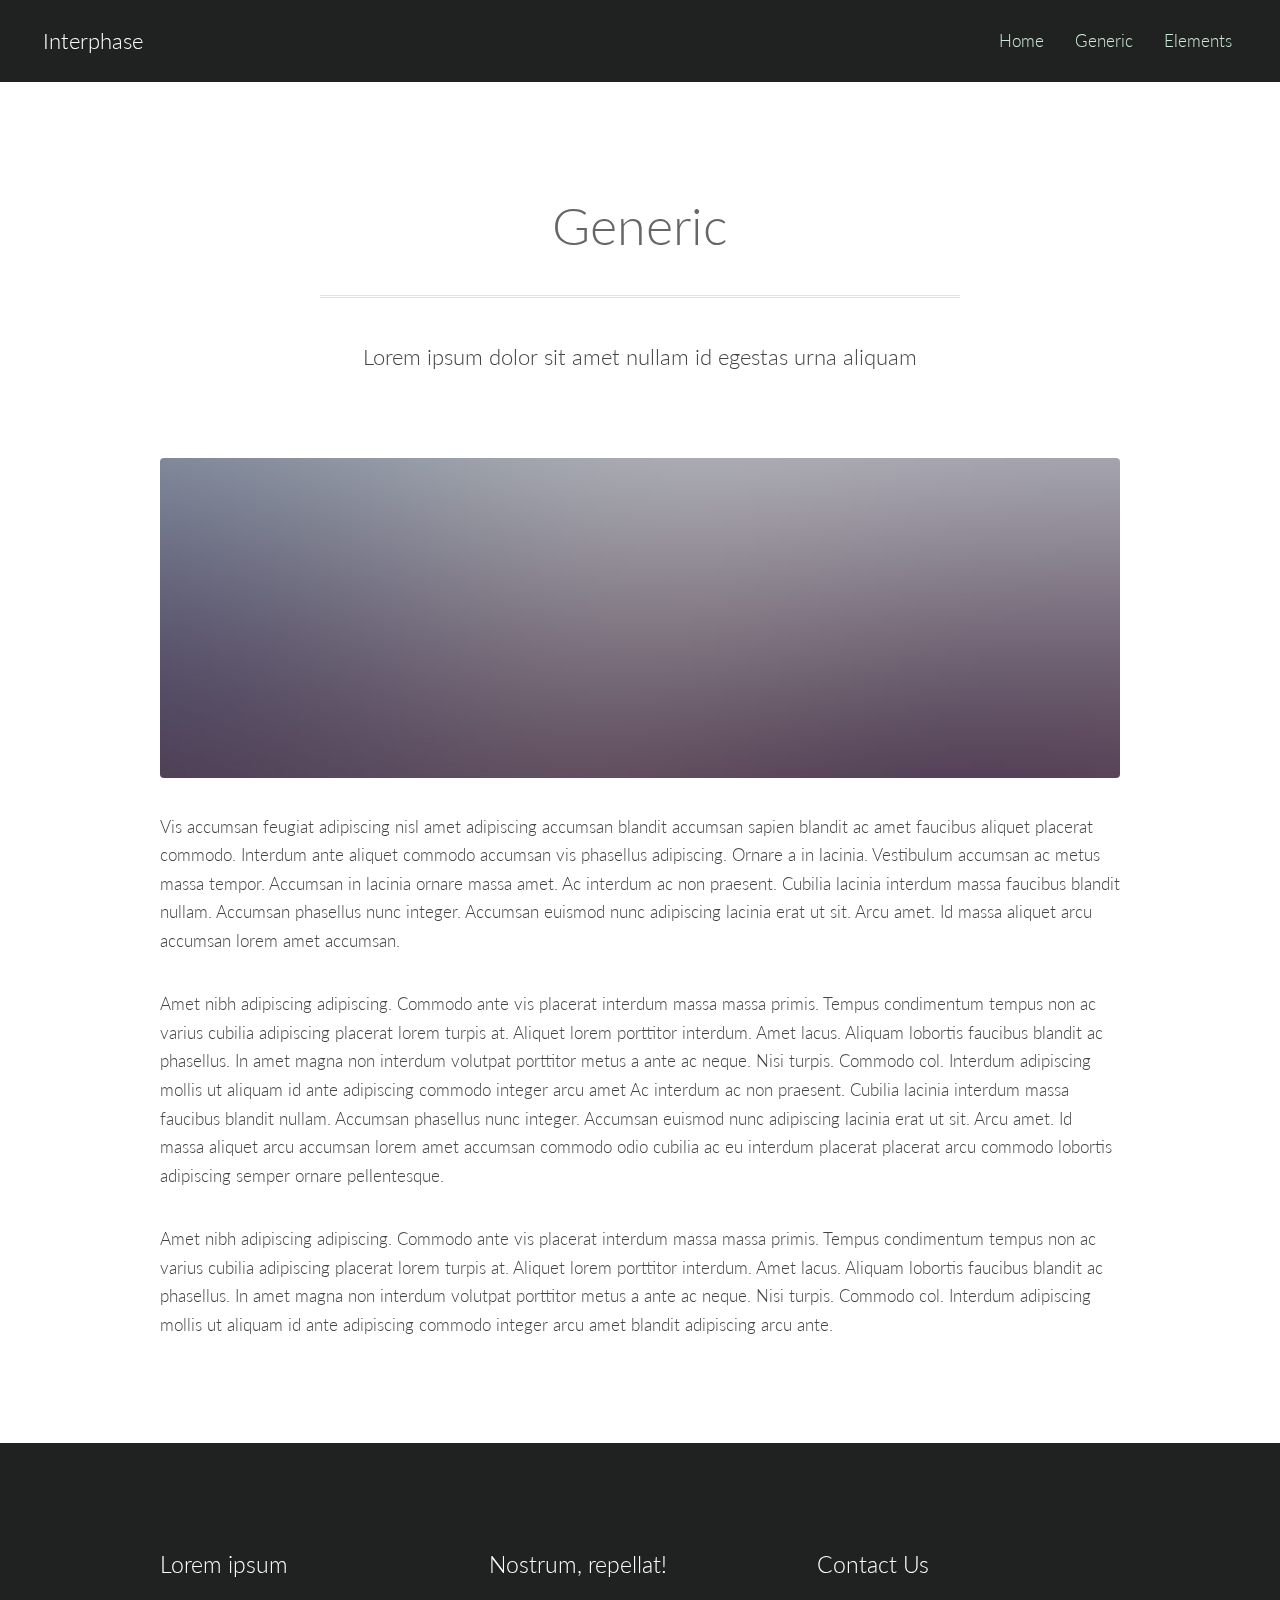
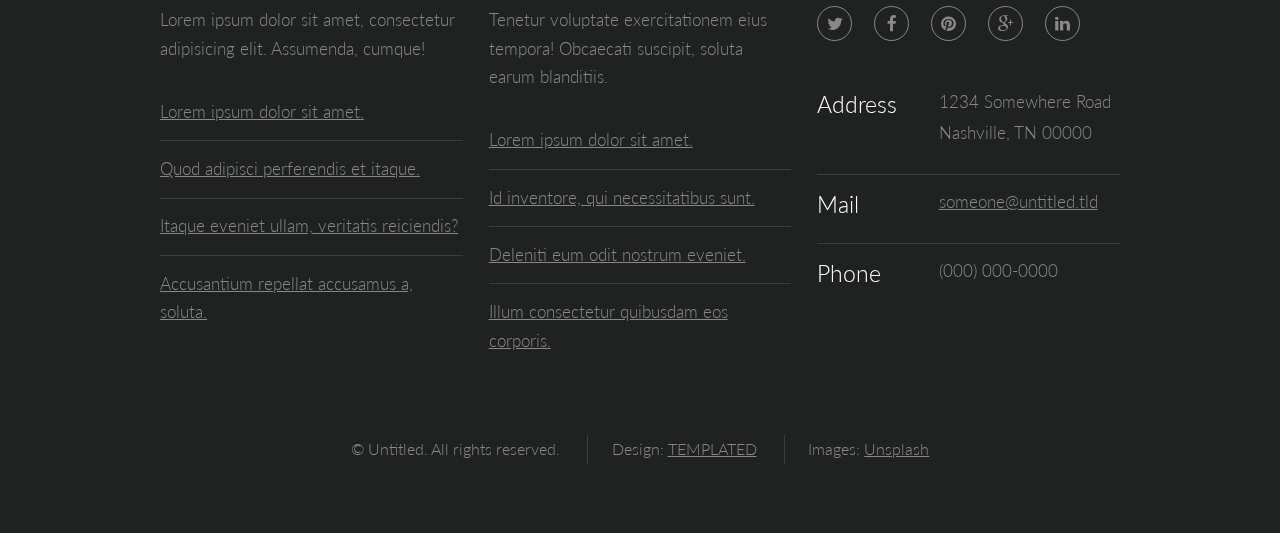
<file: generic.html>
<!DOCTYPE html>
<!--
	Interphase by TEMPLATED
	templated.co @templatedco
	Released for free under the Creative Commons Attribution 3.0 license (templated.co/license)
-->
<html lang="en">
	<head>
		<meta charset="UTF-8">
		<title>Generic - Interphase by TEMPLATED</title>
		<meta http-equiv="content-type" content="text/html; charset=utf-8" />
		<meta name="description" content="" />
		<meta name="keywords" content="" />
		<!--[if lte IE 8]><script src="css/ie/html5shiv.js"></script><![endif]-->
		<script src="js/jquery.min.js"></script>
		<script src="js/skel.min.js"></script>
		<script src="js/skel-layers.min.js"></script>
		<script src="js/init.js"></script>
		<noscript>
			<link rel="stylesheet" href="css/skel.css" />
			<link rel="stylesheet" href="css/style.css" />
			<link rel="stylesheet" href="css/style-xlarge.css" />
		</noscript>
		<!--[if lte IE 8]><link rel="stylesheet" href="css/ie/v8.css" /><![endif]-->
	</head>
	<body>

		<!-- Header -->
			<header id="header">
				<h1><a href="index.html">Interphase</a></h1>
				<nav id="nav">
					<ul>
						<li><a href="index.html">Home</a></li>
						<li><a href="generic.html">Generic</a></li>
						<li><a href="elements.html">Elements</a></li>
					</ul>
				</nav>
			</header>

		<!-- Main -->
			<section id="main" class="wrapper">
				<div class="container">

					<header class="major">
						<h2>Generic</h2>
						<p>Lorem ipsum dolor sit amet nullam id egestas urna aliquam</p>
					</header>

					<a href="#" class="image fit"><img src="images/pic08.jpg" alt="" /></a>
					<p>Vis accumsan feugiat adipiscing nisl amet adipiscing accumsan blandit accumsan sapien blandit ac amet faucibus aliquet placerat commodo. Interdum ante aliquet commodo accumsan vis phasellus adipiscing. Ornare a in lacinia. Vestibulum accumsan ac metus massa tempor. Accumsan in lacinia ornare massa amet. Ac interdum ac non praesent. Cubilia lacinia interdum massa faucibus blandit nullam. Accumsan phasellus nunc integer. Accumsan euismod nunc adipiscing lacinia erat ut sit. Arcu amet. Id massa aliquet arcu accumsan lorem amet accumsan.</p>
					<p>Amet nibh adipiscing adipiscing. Commodo ante vis placerat interdum massa massa primis. Tempus condimentum tempus non ac varius cubilia adipiscing placerat lorem turpis at. Aliquet lorem porttitor interdum. Amet lacus. Aliquam lobortis faucibus blandit ac phasellus. In amet magna non interdum volutpat porttitor metus a ante ac neque. Nisi turpis. Commodo col. Interdum adipiscing mollis ut aliquam id ante adipiscing commodo integer arcu amet Ac interdum ac non praesent. Cubilia lacinia interdum massa faucibus blandit nullam. Accumsan phasellus nunc integer. Accumsan euismod nunc adipiscing lacinia erat ut sit. Arcu amet. Id massa aliquet arcu accumsan lorem amet accumsan commodo odio cubilia ac eu interdum placerat placerat arcu commodo lobortis adipiscing semper ornare pellentesque.</p>
					<p>Amet nibh adipiscing adipiscing. Commodo ante vis placerat interdum massa massa primis. Tempus condimentum tempus non ac varius cubilia adipiscing placerat lorem turpis at. Aliquet lorem porttitor interdum. Amet lacus. Aliquam lobortis faucibus blandit ac phasellus. In amet magna non interdum volutpat porttitor metus a ante ac neque. Nisi turpis. Commodo col. Interdum adipiscing mollis ut aliquam id ante adipiscing commodo integer arcu amet blandit adipiscing arcu ante.</p>

				</div>
			</section>

		<!-- Footer -->
			<footer id="footer">
				<div class="container">
					<div class="row">
						<section class="4u 6u(medium) 12u$(small)">
							<h3>Lorem ipsum</h3>
							<p>Lorem ipsum dolor sit amet, consectetur adipisicing elit. Assumenda, cumque!</p>
							<ul class="alt">
								<li><a href="#">Lorem ipsum dolor sit amet.</a></li>
								<li><a href="#">Quod adipisci perferendis et itaque.</a></li>
								<li><a href="#">Itaque eveniet ullam, veritatis reiciendis?</a></li>
								<li><a href="#">Accusantium repellat accusamus a, soluta.</a></li>
							</ul>
						</section>
						<section class="4u 6u$(medium) 12u$(small)">
							<h3>Nostrum, repellat!</h3>
							<p>Tenetur voluptate exercitationem eius tempora! Obcaecati suscipit, soluta earum blanditiis.</p>
							<ul class="alt">
								<li><a href="#">Lorem ipsum dolor sit amet.</a></li>
								<li><a href="#">Id inventore, qui necessitatibus sunt.</a></li>
								<li><a href="#">Deleniti eum odit nostrum eveniet.</a></li>
								<li><a href="#">Illum consectetur quibusdam eos corporis.</a></li>
							</ul>
						</section>
						<section class="4u$ 12u$(medium) 12u$(small)">
							<h3>Contact Us</h3>
							<ul class="icons">
								<li><a href="#" class="icon rounded fa-twitter"><span class="label">Twitter</span></a></li>
								<li><a href="#" class="icon rounded fa-facebook"><span class="label">Facebook</span></a></li>
								<li><a href="#" class="icon rounded fa-pinterest"><span class="label">Pinterest</span></a></li>
								<li><a href="#" class="icon rounded fa-google-plus"><span class="label">Google+</span></a></li>
								<li><a href="#" class="icon rounded fa-linkedin"><span class="label">LinkedIn</span></a></li>
							</ul>
							<ul class="tabular">
								<li>
									<h3>Address</h3>
									1234 Somewhere Road<br>
									Nashville, TN 00000
								</li>
								<li>
									<h3>Mail</h3>
									<a href="#">someone@untitled.tld</a>
								</li>
								<li>
									<h3>Phone</h3>
									(000) 000-0000
								</li>
							</ul>
						</section>
					</div>
					<ul class="copyright">
						<li>&copy; Untitled. All rights reserved.</li>
						<li>Design: <a href="http://templated.co">TEMPLATED</a></li>
						<li>Images: <a href="http://unsplash.com">Unsplash</a></li>
					</ul>
				</div>
			</footer>

	</body>
</html>
</file>
<file: css/style-xlarge.css>
/*
	Interphase by TEMPLATED
	templated.co @templatedco
	Released for free under the Creative Commons Attribution 3.0 license (templated.co/license)
*/

/* Basic */

	body, input, select, textarea {
		font-size: 13pt;
	}
</file>
<file: css/ie/v8.css>
/*
	Interphase by TEMPLATED
	templated.co @templatedco
	Released for free under the Creative Commons Attribution 3.0 license (templated.co/license)
*/

/* Banner */

	#banner {
		background: url("../../images/banner.jpg");
		background-size: cover;
		-ms-behavior: url("css/ie/backgroundsize.min.htc");
	}
</file>
<file: css/skel.css>
/* Resets (http://meyerweb.com/eric/tools/css/reset/ | v2.0 | 20110126 | License: none (public domain)) */

	html,body,div,span,applet,object,iframe,h1,h2,h3,h4,h5,h6,p,blockquote,pre,a,abbr,acronym,address,big,cite,code,del,dfn,em,img,ins,kbd,q,s,samp,small,strike,strong,sub,sup,tt,var,b,u,i,center,dl,dt,dd,ol,ul,li,fieldset,form,label,legend,table,caption,tbody,tfoot,thead,tr,th,td,article,aside,canvas,details,embed,figure,figcaption,footer,header,hgroup,menu,nav,output,ruby,section,summary,time,mark,audio,video{margin:0;padding:0;border:0;font-size:100%;font:inherit;vertical-align:baseline;}article,aside,details,figcaption,figure,footer,header,hgroup,menu,nav,section{display:block;}body{line-height:1;}ol,ul{list-style:none;}blockquote,q{quotes:none;}blockquote:before,blockquote:after,q:before,q:after{content:'';content:none;}table{border-collapse:collapse;border-spacing:0;}body{-webkit-text-size-adjust:none}

/* Box Model */

	*, *:before, *:after {
		-moz-box-sizing: border-box;
		-webkit-box-sizing: border-box;
		box-sizing: border-box;
	}

/* Container */

	body {
		/* min-width: (containers) */
		min-width: 1200px;
	}

	.container {
		margin-left: auto;
		margin-right: auto;

		/* width: (containers) */
		width: 1200px;
	}

	/* Modifiers */

		/* 125% */
			.container.\31 25\25 {
				width: 100%;

				/* max-width: (containers * 1.25) */
				max-width: 1500px;

				/* min-width: (containers) */
				min-width: 1200px;
			}

		/* 75% */
			.container.\37 5\25 {

				/* width: (containers * 0.75) */
				width: 900px;

			}

		/* 50% */
			.container.\35 0\25 {

				/* width: (containers * 0.50) */
				width: 600px;

			}

		/* 25% */
			.container.\32 5\25 {

				/* width: (containers * 0.25) */
				width: 300px;

			}

/* Grid */

	.row {
		border-bottom: solid 1px transparent;
	}

	.row > * {
		float: left;
	}

	.row:after, .row:before {
		content: '';
		display: block;
		clear: both;
		height: 0;
	}

	.row.uniform > * > :first-child {
		margin-top: 0;
	}

	.row.uniform > * > :last-child {
		margin-bottom: 0;
	}

	/* Gutters */

		/* Normal */

			.row > * {
				/* padding: (gutters.horizontal) 0 0 (gutters.vertical) */
				padding: 0 0 0 2em;
			}

			.row {
				/* margin: -(gutters.horizontal) 0 0 -(gutters.vertical) */
				margin: 0 0 0 -2em;
			}

			.row.uniform > * {
				/* padding: (gutters.vertical) 0 0 (gutters.vertical) */
				padding: 2em 0 0 2em;
			}

			.row.uniform {
				/* margin: -(gutters.vertical) 0 0 -(gutters.vertical) */
				margin: -2em 0 0 -2em;
			}

		/* 200% */

			.row.\32 00\25 > * {
				/* padding: (gutters.horizontal) 0 0 (gutters.vertical) */
				padding: 0 0 0 4em;
			}

			.row.\32 00\25 {
				/* margin: -(gutters.horizontal) 0 0 -(gutters.vertical) */
				margin: 0 0 0 -4em;
			}

			.row.uniform.\32 00\25 > * {
				/* padding: (gutters.vertical) 0 0 (gutters.vertical) */
				padding: 4em 0 0 4em;
			}

			.row.uniform.\32 00\25 {
				/* margin: -(gutters.vertical) 0 0 -(gutters.vertical) */
				margin: -4em 0 0 -4em;
			}

		/* 150% */

			.row.\31 50\25 > * {
				/* padding: (gutters.horizontal) 0 0 (gutters.vertical) */
				padding: 0 0 0 1.5em;
			}

			.row.\31 50\25 {
				/* margin: -(gutters.horizontal) 0 0 -(gutters.vertical) */
				margin: 0 0 0 -1.5em;
			}

			.row.uniform.\31 50\25 > * {
				/* padding: (gutters.vertical) 0 0 (gutters.vertical) */
				padding: 1.5em 0 0 1.5em;
			}

			.row.uniform.\31 50\25 {
				/* margin: -(gutters.vertical) 0 0 -(gutters.vertical) */
				margin: -1.5em 0 0 -1.5em;
			}

		/* 50% */

			.row.\35 0\25 > * {
				/* padding: (gutters.horizontal) 0 0 (gutters.vertical) */
				padding: 0 0 0 1em;
			}

			.row.\35 0\25 {
				/* margin: -(gutters.horizontal) 0 0 -(gutters.vertical) */
				margin: 0 0 0 -1em;
			}

			.row.uniform.\35 0\25 > * {
				/* padding: (gutters.vertical) 0 0 (gutters.vertical) */
				padding: 1em 0 0 1em;
			}

			.row.uniform.\35 0\25 {
				/* margin: -(gutters.vertical) 0 0 -(gutters.vertical) */
				margin: -1em 0 0 -1em;
			}

		/* 25% */

			.row.\32 5\25 > * {
				/* padding: (gutters.horizontal) 0 0 (gutters.vertical) */
				padding: 0 0 0 0.5em;
			}

			.row.\32 5\25 {
				/* margin: -(gutters.horizontal) 0 0 -(gutters.vertical) */
				margin: 0 0 0 -0.5em;
			}

			.row.uniform.\32 5\25 > * {
				/* padding: (gutters.vertical) 0 0 (gutters.vertical) */
				padding: 0.5em 0 0 0.5em;
			}

			.row.uniform.\32 5\25 {
				/* margin: -(gutters.vertical) 0 0 -(gutters.vertical) */
				margin: -0.5em 0 0 -0.5em;
			}

		/* 0% */

			.row.\30 \25 > * {
				/* padding: (gutters.horizontal) 0 0 (gutters.vertical) */
				padding: 0;
			}

			.row.\30 \25 {
				/* margin: -(gutters.horizontal) 0 0 -(gutters.vertical) */
				margin: 0;
			}

	/* Cells */

		.\31 2u, .\31 2u\24, .\31 2u\28 1\29, .\31 2u\24\28 1\29 { width: 100%; clear: none; }
		.\31 1u, .\31 1u\24, .\31 1u\28 1\29, .\31 1u\24\28 1\29 { width: 91.6666666667%; clear: none; }
		.\31 0u, .\31 0u\24, .\31 0u\28 1\29, .\31 0u\24\28 1\29 { width: 83.3333333333%; clear: none; }
		.\39 u, .\39 u\24, .\39 u\28 1\29, .\39 u\24\28 1\29 { width: 75%; clear: none; }
		.\38 u, .\38 u\24, .\38 u\28 1\29, .\38 u\24\28 1\29 { width: 66.6666666667%; clear: none; }
		.\37 u, .\37 u\24, .\37 u\28 1\29, .\37 u\24\28 1\29 { width: 58.3333333333%; clear: none; }
		.\36 u, .\36 u\24, .\36 u\28 1\29, .\36 u\24\28 1\29 { width: 50%; clear: none; }
		.\35 u, .\35 u\24, .\35 u\28 1\29, .\35 u\24\28 1\29 { width: 41.6666666667%; clear: none; }
		.\34 u, .\34 u\24, .\34 u\28 1\29, .\34 u\24\28 1\29 { width: 33.3333333333%; clear: none; }
		.\33 u, .\33 u\24, .\33 u\28 1\29, .\33 u\24\28 1\29 { width: 25%; clear: none; }
		.\32 u, .\32 u\24, .\32 u\28 1\29, .\32 u\24\28 1\29 { width: 16.6666666667%; clear: none; }
		.\31 u, .\31 u\24, .\31 u\28 1\29, .\31 u\24\28 1\29 { width: 8.3333333333%; clear: none; }

		.\31 2u\24 + *, .\31 2u\24\28 1\29 + *,
		.\31 1u\24 + *, .\31 1u\24\28 1\29 + *,
		.\31 0u\24 + *, .\31 0u\24\28 1\29 + *,
		.\39 u\24 + *, .\39 u\24\28 1\29 + *,
		.\38 u\24 + *, .\38 u\24\28 1\29 + *,
		.\37 u\24 + *, .\37 u\24\28 1\29 + *,
		.\36 u\24 + *, .\36 u\24\28 1\29 + *,
		.\35 u\24 + *, .\35 u\24\28 1\29 + *,
		.\34 u\24 + *, .\34 u\24\28 1\29 + *,
		.\33 u\24 + *, .\33 u\24\28 1\29 + *,
		.\32 u\24 + *, .\32 u\24\28 1\29 + *,
		.\31 u\24  + *,  .\31 u\24\28 1\29 + * {
			clear: left;
		}

		.\-11u { margin-left: 91.6666666667% }
		.\-10u { margin-left: 83.3333333333% }
		.\-9u { margin-left: 75% }
		.\-8u { margin-left: 66.6666666667% }
		.\-7u { margin-left: 58.3333333333% }
		.\-6u { margin-left: 50% }
		.\-5u { margin-left: 41.6666666667% }
		.\-4u { margin-left: 33.3333333333% }
		.\-3u { margin-left: 25% }
		.\-2u { margin-left: 16.6666666667% }
		.\-1u { margin-left: 8.3333333333% }
</file>
<file: css/style.css>
@charset "UTF-8";
@import url(font-awesome.min.css);
@import url("http://fonts.googleapis.com/css?family=Lato:300,400");

/*
	Interphase by TEMPLATED
	templated.co @templatedco
	Released for free under the Creative Commons Attribution 3.0 license (templated.co/license)
*/

/* Basic */

	body {
		background: #fff;
	}

	body, input, select, textarea {
		color: #444;
		font-family: "Lato", Helvetica, sans-serif;
		font-size: 15pt;
		font-weight: 300;
		line-height: 1.65em;
	}

	a {
		color: #4dac71;
		text-decoration: underline;
	}

		a:hover {
			text-decoration: none;
		}

	strong, b {
		color: #666;
		font-weight: 400;
	}

	em, i {
		font-style: italic;
	}

	p {
		margin: 0 0 2em 0;
	}

	h1, h2, h3, h4, h5, h6 {
		color: #666;
		font-weight: 300;
		line-height: 1em;
		margin: 0 0 1em 0;
	}

		h1 a, h2 a, h3 a, h4 a, h5 a, h6 a {
			color: inherit;
			text-decoration: none;
		}

	h2 {
		font-size: 1.75em;
		line-height: 1.5em;
	}

	h3 {
		font-size: 1.35em;
		line-height: 1.5em;
	}

	h4 {
		font-size: 1.1em;
		line-height: 1.5em;
	}

	h5 {
		font-size: 0.9em;
		line-height: 1.5em;
	}

	h6 {
		font-size: 0.7em;
		line-height: 1.5em;
	}

	sub {
		font-size: 0.8em;
		position: relative;
		top: 0.5em;
	}

	sup {
		font-size: 0.8em;
		position: relative;
		top: -0.5em;
	}

	hr {
		border: 0;
		border-bottom: medium 1px rgba(144, 144, 144, 0.25);
		margin: 2em 0;
	}

		hr.major {
			margin: 3em 0;
		}

	blockquote {
		border-left: solid 4px rgba(144, 144, 144, 0.25);
		font-style: italic;
		margin: 0 0 2em 0;
		padding: 0.5em 0 0.5em 2em;
	}

	code {
		background: rgba(144, 144, 144, 0.075);
		border-radius: 4px;
		border: solid 1px rgba(144, 144, 144, 0.25);
		font-family: "Courier New", monospace;
		font-size: 0.9em;
		margin: 0 0.25em;
		padding: 0.25em 0.65em;
	}

	pre {
		-webkit-overflow-scrolling: touch;
		font-family: "Courier New", monospace;
		font-size: 0.9em;
		margin: 0 0 2em 0;
	}

		pre code {
			display: block;
			line-height: 1.75em;
			padding: 1em 1.5em;
			overflow-x: auto;
		}

	.align-left {
		text-align: left;
	}

	.align-center {
		text-align: center;
	}

	.align-right {
		text-align: right;
	}

/* Section/Article */

	section.special, article.special {
		text-align: center;
	}

	header p {
		position: relative;
		margin: 0 0 1.5em 0;
	}

	header h2 + p {
		font-size: 1.25em;
		margin-top: -1em;
		line-height: 1.5em;
	}

	header h3 + p {
		font-size: 1.1em;
		margin-top: -0.8em;
		line-height: 1.5em;
	}

	header h4 + p,
	header h5 + p,
	header h6 + p {
		font-size: 0.9em;
		margin-top: -0.6em;
		line-height: 1.5em;
	}

	header.major {
		text-align: center;
		margin-bottom: 3em;
	}

		header.major h2 {
			font-size: 3em;
		}

		header.major p {
			border-top: medium double rgba(144, 144, 144, 0.25);
			display: inline-block;
			padding: 2em 2em 0 2em;
		}

/* Form */

	form {
		margin: 0 0 2em 0;
	}

	label {
		color: #666;
		display: block;
		font-size: 0.9em;
		font-weight: 400;
		margin: 0 0 1em 0;
	}

	input[type="text"],
	input[type="password"],
	input[type="email"],
	select,
	textarea {
		-moz-appearance: none;
		-webkit-appearance: none;
		-o-appearance: none;
		-ms-appearance: none;
		appearance: none;
		background: rgba(144, 144, 144, 0.075);
		border-radius: 4px;
		border: none;
		border: solid 1px rgba(144, 144, 144, 0.25);
		color: inherit;
		display: block;
		outline: 0;
		padding: 0 1em;
		text-decoration: none;
		width: 100%;
	}

		input[type="text"]:invalid,
		input[type="password"]:invalid,
		input[type="email"]:invalid,
		select:invalid,
		textarea:invalid {
			box-shadow: none;
		}

		input[type="text"]:focus,
		input[type="password"]:focus,
		input[type="email"]:focus,
		select:focus,
		textarea:focus {
			border-color: #4dac71;
			box-shadow: 0 0 0 1px #4dac71;
		}

	.select-wrapper {
		text-decoration: none;
		display: block;
		position: relative;
	}

		.select-wrapper:before {
			content: "";
			-moz-osx-font-smoothing: grayscale;
			-webkit-font-smoothing: antialiased;
			font-family: FontAwesome;
			font-style: normal;
			font-weight: normal;
			text-transform: none !important;
		}

		.select-wrapper:before {
			color: rgba(144, 144, 144, 0.25);
			display: block;
			height: 2.75em;
			line-height: 2.75em;
			pointer-events: none;
			position: absolute;
			right: 0;
			text-align: center;
			top: 0;
			width: 2.75em;
		}

		.select-wrapper select::-ms-expand {
			display: none;
		}

	input[type="text"],
	input[type="password"],
	input[type="email"],
	select {
		height: 2.75em;
	}

	textarea {
		padding: 0.75em 1em;
	}

	input[type="checkbox"],
	input[type="radio"] {
		-moz-appearance: none;
		-webkit-appearance: none;
		-o-appearance: none;
		-ms-appearance: none;
		appearance: none;
		display: block;
		float: left;
		margin-right: -2em;
		opacity: 0;
		width: 1em;
		z-index: -1;
	}

		input[type="checkbox"] + label,
		input[type="radio"] + label {
			text-decoration: none;
			color: #444;
			cursor: pointer;
			display: inline-block;
			font-size: 1em;
			font-weight: 300;
			padding-left: 2.4em;
			padding-right: 0.75em;
			position: relative;
		}

			input[type="checkbox"] + label:before,
			input[type="radio"] + label:before {
				-moz-osx-font-smoothing: grayscale;
				-webkit-font-smoothing: antialiased;
				font-family: FontAwesome;
				font-style: normal;
				font-weight: normal;
				text-transform: none !important;
			}

			input[type="checkbox"] + label:before,
			input[type="radio"] + label:before {
				background: rgba(144, 144, 144, 0.075);
				border-radius: 4px;
				border: solid 1px rgba(144, 144, 144, 0.25);
				content: '';
				display: inline-block;
				height: 1.65em;
				left: 0;
				line-height: 1.58125em;
				position: absolute;
				text-align: center;
				top: 0;
				width: 1.65em;
			}

		input[type="checkbox"]:checked + label:before,
		input[type="radio"]:checked + label:before {
			background: #3ba666;
			border-color: #3ba666;
			color: #ffffff;
			content: '\f00c';
		}

		input[type="checkbox"]:focus + label:before,
		input[type="radio"]:focus + label:before {
			border-color: #4dac71;
			box-shadow: 0 0 0 1px #4dac71;
		}

	input[type="checkbox"] + label:before {
		border-radius: 4px;
	}

	input[type="radio"] + label:before {
		border-radius: 100%;
	}

	::-webkit-input-placeholder {
		color: #888 !important;
		opacity: 1.0;
	}

	:-moz-placeholder {
		color: #888 !important;
		opacity: 1.0;
	}

	::-moz-placeholder {
		color: #888 !important;
		opacity: 1.0;
	}

	:-ms-input-placeholder {
		color: #888 !important;
		opacity: 1.0;
	}

	.formerize-placeholder {
		color: #888 !important;
		opacity: 1.0;
	}

/* Box */

	.box {
		border-radius: 4px;
		border: solid 1px rgba(144, 144, 144, 0.25);
		margin-bottom: 2em;
		padding: 1.5em;
	}

		.box > :last-child,
		.box > :last-child > :last-child,
		.box > :last-child > :last-child > :last-child {
			margin-bottom: 0;
		}

		.box.alt {
			border: 0;
			border-radius: 0;
			padding: 0;
		}

/* Icon */

	.icon {
		text-decoration: none;
		border-bottom: none;
		position: relative;
	}

		.icon:before {
			-moz-osx-font-smoothing: grayscale;
			-webkit-font-smoothing: antialiased;
			font-family: FontAwesome;
			font-style: normal;
			font-weight: normal;
			text-transform: none !important;
		}

		.icon > .label {
			display: none;
		}

		.icon.rounded {
			border-radius: 100%;
			border: 1px solid #4dac71;
			display: inline-block;
			height: 2em;
			line-height: 2em;
			text-align: center;
			width: 2em;
		}

			.icon.rounded.big {
				font-size: 3.5em;
			}

/* Image */

	.image {
		border-radius: 4px;
		border: 0;
		display: inline-block;
		position: relative;
	}

		.image img {
			border-radius: 4px;
			display: block;
		}

		.image.left {
			float: left;
			padding: 0 1.5em 1em 0;
			top: 0.25em;
		}

		.image.right {
			float: right;
			padding: 0 0 1em 1.5em;
			top: 0.25em;
		}

		.image.left, .image.right {
			max-width: 40%;
		}

			.image.left img, .image.right img {
				width: 100%;
			}

		.image.fit {
			display: block;
			margin: 0 0 2em 0;
			width: 100%;
		}

			.image.fit img {
				width: 100%;
			}

/* List */

	ol {
		list-style: decimal;
		margin: 0 0 2em 0;
		padding-left: 1.25em;
	}

		ol li {
			padding-left: 0.25em;
		}

	ul {
		list-style: disc;
		margin: 0 0 2em 0;
		padding-left: 1em;
	}

		ul li {
			padding-left: 0.5em;
		}

		ul.alt {
			list-style: none;
			padding-left: 0;
		}

			ul.alt li {
				border-top: solid 1px rgba(144, 144, 144, 0.25);
				padding: 0.8em 0;
			}

				ul.alt li:first-child {
					border-top: 0;
					padding-top: 0;
				}

		ul.icons {
			cursor: default;
			list-style: none;
			padding-left: 0;
		}

			ul.icons li {
				display: inline-block;
				padding: 0 1em 0 0;
			}

				ul.icons li:last-child {
					padding-right: 0;
				}

		ul.actions {
			cursor: default;
			list-style: none;
			padding-left: 0;
		}

			ul.actions li {
				display: inline-block;
				padding: 0 1em 0 0;
				vertical-align: middle;
			}

				ul.actions li:last-child {
					padding-right: 0;
				}

			ul.actions.small li {
				padding: 0 0.5em 0 0;
			}

			ul.actions.vertical li {
				display: block;
				padding: 1em 0 0 0;
			}

				ul.actions.vertical li:first-child {
					padding-top: 0;
				}

				ul.actions.vertical li > * {
					margin-bottom: 0;
				}

			ul.actions.vertical.small li {
				padding: 0.5em 0 0 0;
			}

				ul.actions.vertical.small li:first-child {
					padding-top: 0;
				}

			ul.actions.fit {
				display: table;
				margin-left: -1em;
				padding: 0;
				table-layout: fixed;
				width: calc(100% + 1em);
			}

				ul.actions.fit li {
					display: table-cell;
					padding: 0 0 0 1em;
				}

					ul.actions.fit li > * {
						margin-bottom: 0;
					}

				ul.actions.fit.small {
					margin-left: -0.5em;
					width: calc(100% + 0.5em);
				}

					ul.actions.fit.small li {
						padding: 0 0 0 0.5em;
					}

		ul.tabular {
			list-style: outside none none;
			padding: 0px;
		}

			ul.tabular li {
				border-top: solid 1px rgba(144, 144, 144, 0.25);
				line-height: 1.75em;
				margin: 1.5em 0px 0px;
				padding-left: 7em;
				padding-top: 12px;
				position: relative;
			}

				ul.tabular li:first-child {
					border-top: 0;
					margin-top: 0;
				}

				ul.tabular li h3 {
					left: 0px;
					position: absolute;
					text-align: center;
					top: 12px;
					vertical-align: top;
					width: 1em;
				}

	dl {
		margin: 0 0 2em 0;
	}

/* Table */

	.table-wrapper {
		-webkit-overflow-scrolling: touch;
		overflow-x: auto;
	}

	table {
		margin: 0 0 2em 0;
		width: 100%;
	}

		table tbody tr {
			border: solid 1px rgba(144, 144, 144, 0.25);
			border-left: 0;
			border-right: 0;
		}

			table tbody tr:nth-child(2n + 1) {
				background-color: rgba(144, 144, 144, 0.075);
			}

		table td {
			padding: 0.75em 0.75em;
		}

		table th {
			color: #666;
			font-size: 0.9em;
			font-weight: 400;
			padding: 0 0.75em 0.75em 0.75em;
			text-align: left;
		}

		table thead {
			border-bottom: solid 2px rgba(144, 144, 144, 0.25);
		}

		table tfoot {
			border-top: solid 2px rgba(144, 144, 144, 0.25);
		}

		table.alt {
			border-collapse: separate;
		}

			table.alt tbody tr td {
				border: solid 1px rgba(144, 144, 144, 0.25);
				border-left-width: 0;
				border-top-width: 0;
			}

				table.alt tbody tr td:first-child {
					border-left-width: 1px;
				}

			table.alt tbody tr:first-child td {
				border-top-width: 1px;
			}

			table.alt thead {
				border-bottom: 0;
			}

			table.alt tfoot {
				border-top: 0;
			}

/* Button */

	input[type="submit"],
	input[type="reset"],
	input[type="button"],
	.button {
		-moz-appearance: none;
		-webkit-appearance: none;
		-o-appearance: none;
		-ms-appearance: none;
		appearance: none;
		-moz-transition: background-color 0.2s ease-in-out, color 0.2s ease-in-out;
		-webkit-transition: background-color 0.2s ease-in-out, color 0.2s ease-in-out;
		-o-transition: background-color 0.2s ease-in-out, color 0.2s ease-in-out;
		-ms-transition: background-color 0.2s ease-in-out, color 0.2s ease-in-out;
		transition: background-color 0.2s ease-in-out, color 0.2s ease-in-out;
		background-color: #3ba666;
		border-radius: 4px;
		border: 0;
		color: #ffffff !important;
		cursor: pointer;
		display: inline-block;
		font-weight: 400;
		height: 2.85em;
		line-height: 2.8em;
		padding: 0 2em;
		text-align: center;
		text-decoration: none;
		white-space: nowrap;
	}

		input[type="submit"]:hover,
		input[type="reset"]:hover,
		input[type="button"]:hover,
		.button:hover {
			background-color: #42b972;
		}

		input[type="submit"]:active,
		input[type="reset"]:active,
		input[type="button"]:active,
		.button:active {
			background-color: #34935a;
		}

		input[type="submit"].icon,
		input[type="reset"].icon,
		input[type="button"].icon,
		.button.icon {
			padding-left: 1.35em;
		}

			input[type="submit"].icon:before,
			input[type="reset"].icon:before,
			input[type="button"].icon:before,
			.button.icon:before {
				margin-right: 0.5em;
			}

		input[type="submit"].fit,
		input[type="reset"].fit,
		input[type="button"].fit,
		.button.fit {
			display: block;
			margin: 0 0 1em 0;
			width: 100%;
		}

		input[type="submit"].small,
		input[type="reset"].small,
		input[type="button"].small,
		.button.small {
			font-size: 0.8em;
		}

		input[type="submit"].big,
		input[type="reset"].big,
		input[type="button"].big,
		.button.big {
			font-size: 1.35em;
		}

		input[type="submit"].alt,
		input[type="reset"].alt,
		input[type="button"].alt,
		.button.alt {
			background-color: transparent;
			box-shadow: inset 0 0 0 2px rgba(144, 144, 144, 0.25);
			color: #666 !important;
		}

			input[type="submit"].alt:hover,
			input[type="reset"].alt:hover,
			input[type="button"].alt:hover,
			.button.alt:hover {
				background-color: rgba(144, 144, 144, 0.075);
			}

			input[type="submit"].alt:active,
			input[type="reset"].alt:active,
			input[type="button"].alt:active,
			.button.alt:active {
				background-color: rgba(144, 144, 144, 0.2);
			}

			input[type="submit"].alt.icon:before,
			input[type="reset"].alt.icon:before,
			input[type="button"].alt.icon:before,
			.button.alt.icon:before {
				color: #888;
			}

		input[type="submit"].special,
		input[type="reset"].special,
		input[type="button"].special,
		.button.special {
			background-color: #4dac71;
			color: #ffffff !important;
		}

			input[type="submit"].special:hover,
			input[type="reset"].special:hover,
			input[type="button"].special:hover,
			.button.special:hover {
				background-color: #5cb67e;
			}

			input[type="submit"].special:active,
			input[type="reset"].special:active,
			input[type="button"].special:active,
			.button.special:active {
				background-color: #459a65;
			}

		input[type="submit"].disabled, input[type="submit"]:disabled,
		input[type="reset"].disabled,
		input[type="reset"]:disabled,
		input[type="button"].disabled,
		input[type="button"]:disabled,
		.button.disabled,
		.button:disabled {
			background-color: #444 !important;
			box-shadow: inset 0 -0.15em 0 0 rgba(0, 0, 0, 0.15);
			color: #fff !important;
			cursor: default;
			opacity: 0.25;
		}

/* Header */

	body.landing #header {
		background-color: transparent;
		left: 0;
		position: absolute;
		top: 0;
	}

	#header {
		background-color: #202222;
		color: #ffffff;
		cursor: default;
		height: 4.75em;
		line-height: 4.75em;
		width: 100%;
		z-index: 10000;
	}

		#header h1 {
			color: #ffffff;
			height: inherit;
			left: 2.5em;
			line-height: inherit;
			margin: 0;
			padding: 0;
			position: absolute;
			top: 0;
		}

			#header h1 a {
				font-size: 1.25em;
			}

		#header nav {
			height: inherit;
			line-height: inherit;
			position: absolute;
			right: 2.75em;
			top: 0;
			vertical-align: middle;
		}

			#header nav > ul {
				list-style: none;
				margin: 0;
				padding-left: 0;
			}

				#header nav > ul > li {
					border-radius: 4px;
					display: inline-block;
					margin-left: 1.5em;
					padding-left: 0;
				}

					#header nav > ul > li a {
						-moz-transition: color 0.2s ease-in-out;
						-webkit-transition: color 0.2s ease-in-out;
						-o-transition: color 0.2s ease-in-out;
						-ms-transition: color 0.2s ease-in-out;
						transition: color 0.2s ease-in-out;
						color: #cee8d8;
						display: inline-block;
						text-decoration: none;
					}

						#header nav > ul > li a:hover {
							color: #ffffff;
						}

					#header nav > ul > li:first-child {
						margin-left: 0;
					}

					#header nav > ul > li .button {
						height: 2.25em;
						line-height: 2.25em;
						margin-bottom: 0;
						padding: 0 1em;
						position: relative;
						top: -0.075em;
						vertical-align: middle;
					}

		#header .container {
			position: relative;
		}

			#header .container h1 {
				left: 0;
			}

			#header .container nav {
				right: 0;
			}

		#legend {
		  width: 900px ;
		  margin-left: auto ;
		  margin-right: auto ;
		}

/* Banner */

	#banner {
		background: url("images/overlay.png"), url("../images/banner2.jpg");
		background-position: center;
		background-repeat: no-repeat;
		background-size: cover;
		color: #ffffff;
		padding: 16em 0em 14em;
		text-align: center;
	}

		#banner h2 {
			color: #ffffff;
			font-size: 3em;
			line-height: 1em;
			margin: 0 0 0.5em 0;
			padding: 0;
		}

		#banner p {
			font-size: 1.5em;
			margin: 1.5em 0 0 0;
		}

		#banner .actions {
			margin: 3em 0 0 0;
		}

		#banner .button {
			background-color: transparent;
			border: 1px solid #ffffff;
			font-weight: 300;
		}

			#banner .button:hover {
				background-color: rgba(255, 255, 255, 0.2);
			}

/* Wrapper */

	.wrapper {
		padding: 6em 0em 4em;
	}

		.wrapper.style1 {
			background-color: #3ba666;
			-moz-background-image: linear-gradient(60deg, #4dac71 50%, #3ba666 50%);
			-webkit-background-image: linear-gradient(60deg, #4dac71 50%, #3ba666 50%);
			-o-background-image: linear-gradient(60deg, #4dac71 50%, #3ba666 50%);
			-ms-background-image: linear-gradient(60deg, #4dac71 50%, #3ba666 50%);
			background-image: linear-gradient(60deg, #4dac71 50%, #3ba666 50%);
			color: #ffffff;
		}

			.wrapper.style1 header {
				margin-bottom: 4em;
			}

			.wrapper.style1 h2 {
				color: #ffffff;
			}

			.wrapper.style1 .icon.big {
				border-color: #ffffff;
				margin-bottom: 0.5em;
			}

		.wrapper.style2 .title, .wrapper.style2 header {
			border-bottom: medium double rgba(144, 144, 144, 0.25);
			padding-bottom: 1em;
		}

		.wrapper.style2 header {
			margin-bottom: 4em;
		}

		.wrapper.style2 .feature {
			margin: 0 0 2em 0;
		}

/* Footer */

	#footer {
		background: #202222;
		color: #888;
		padding: 6em 0em 4em;
	}

		#footer h2, #footer h3, #footer h4 {
			color: #ffffff;
		}

		#footer a {
			-moz-transition: all 0.2s ease-in-out;
			-webkit-transition: all 0.2s ease-in-out;
			-o-transition: all 0.2s ease-in-out;
			-ms-transition: all 0.2s ease-in-out;
			transition: all 0.2s ease-in-out;
			color: #888;
		}

			#footer a:active, #footer a:hover {
				color: #ffffff;
			}

		#footer .icons .rounded {
			border-color: #888;
			font-size: 1.5em;
		}

			#footer .icons .rounded:active, #footer .icons .rounded:hover {
				border-color: #ffffff;
			}

		#footer .copyright {
			font-size: 0.9em;
			margin: 2em 0 0 0;
			padding: 0;
			text-align: center;
		}

			#footer .copyright li {
				border-left: solid 1px rgba(144, 144, 144, 0.25);
				display: inline-block;
				list-style: none;
				margin-left: 1.5em;
				padding-left: 1.5em;
			}

				#footer .copyright li:first-child {
					border-left: 0;
					margin-left: 0;
					padding-left: 0;
				}
</file>
